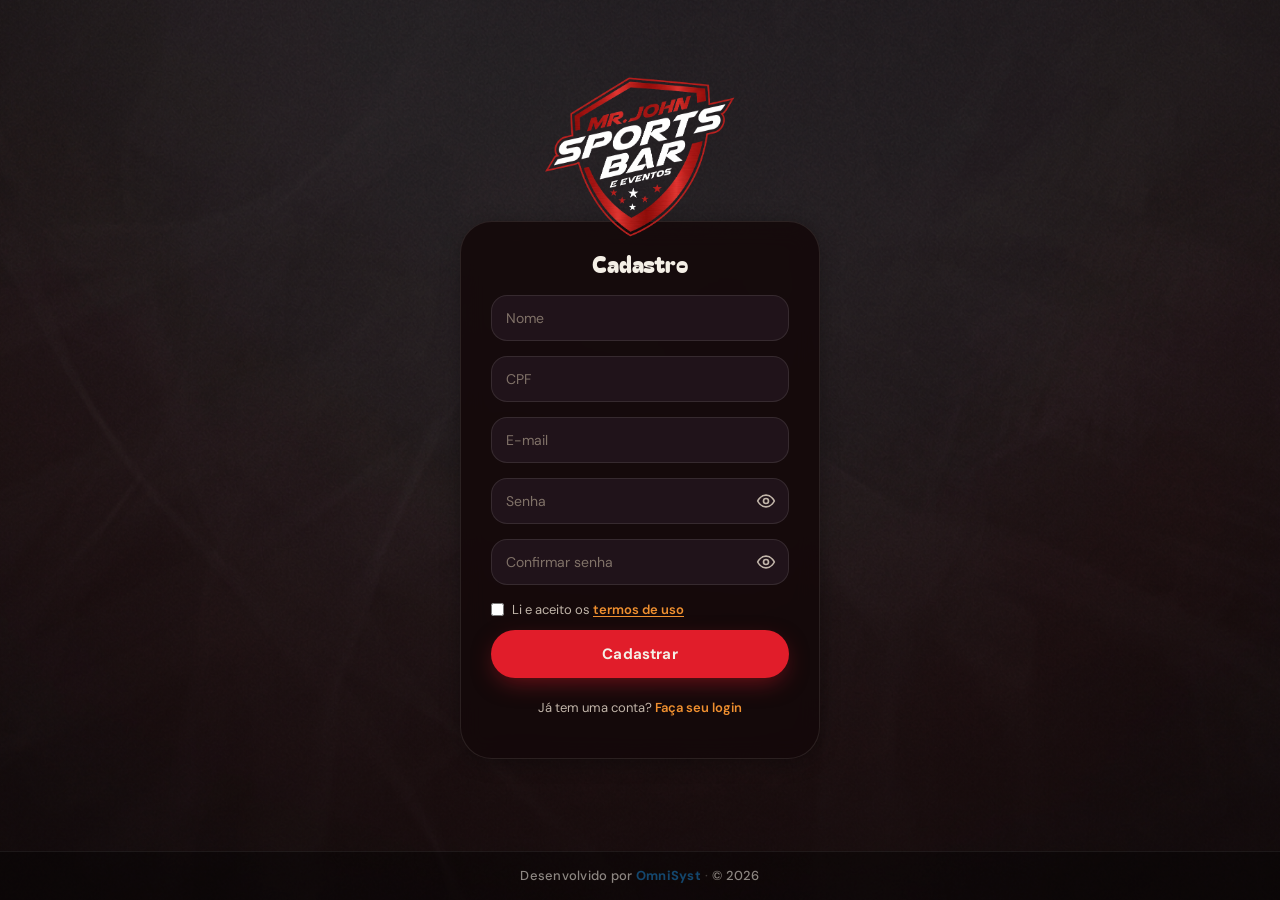
<file: frontend/cadastro/cadastro.html>
<!DOCTYPE html>
<html lang="pt-BR">
<head>
  <meta charset="UTF-8">
  <title>Cadastro - Mr. John Sports Bar</title>
  <meta name="viewport" content="width=device-width, initial-scale=1.0">
  <link rel="icon" href="data:image/svg+xml;utf8,<svg xmlns='http://www.w3.org/2000/svg' viewBox='0 0 64 64'><rect width='64' height='64' rx='14' fill='%23C5392B'/><text x='50%25' y='70%25' text-anchor='middle' dominant-baseline='middle' font-family='Georgia, serif' font-weight='900' font-style='italic' font-size='40' fill='%23F2E5D0'>J</text></svg>" />
  <link rel="preconnect" href="https://fonts.googleapis.com" />
  <link rel="preconnect" href="https://fonts.gstatic.com" crossorigin />
  <link href="https://fonts.googleapis.com/css2?family=DM+Sans:wght@400;500;600;700;800&family=Bagel+Fat+One&family=Caveat+Brush&display=swap" rel="stylesheet">
  <link rel="stylesheet" href="../shared.css">
  <link rel="stylesheet" href="cadastro.css">
</head>

<body>
<div class="container">
  <div class="logo">
    <img src="../assets/logo-mrjohn.webp" alt="Logo Mr. John Sports Bar">
  </div>

  <div class="card">
    <h2>Cadastro</h2>

    <form id="form">
      <div class="input-group" id="nomeGroup">
        <input type="text" id="nome" placeholder="Nome">
        <div class="error">Nome obrigatório</div>
      </div>

      <div class="input-group" id="cpfGroup">
        <input type="text" id="cpf" placeholder="CPF">
        <div class="error">CPF inválido</div>
      </div>

      <div class="input-group" id="emailGroup">
        <input type="email" id="email" placeholder="E-mail">
        <div class="error">E-mail inválido</div>
      </div>

      <div class="input-group" id="senhaGroup">
        <div class="senha-wrap">
          <input type="password" id="senha" placeholder="Senha">
          <button type="button" class="toggle-senha" data-target="senha"
                  aria-label="Mostrar senha" aria-pressed="false">
            <svg class="eye-show" xmlns="http://www.w3.org/2000/svg" width="20" height="20" viewBox="0 0 24 24" fill="none" stroke="currentColor" stroke-width="2" stroke-linecap="round" stroke-linejoin="round"><path d="M2 12s3.5-7 10-7 10 7 10 7-3.5 7-10 7-10-7-10-7Z"/><circle cx="12" cy="12" r="3"/></svg>
            <svg class="eye-hide" xmlns="http://www.w3.org/2000/svg" width="20" height="20" viewBox="0 0 24 24" fill="none" stroke="currentColor" stroke-width="2" stroke-linecap="round" stroke-linejoin="round" style="display:none"><path d="M9.9 4.24A9.12 9.12 0 0 1 12 4c6.5 0 10 7 10 7a13.16 13.16 0 0 1-1.67 2.68"/><path d="M6.61 6.61A13.5 13.5 0 0 0 2 12s3.5 7 10 7a9.74 9.74 0 0 0 5.39-1.61"/><line x1="2" y1="2" x2="22" y2="22"/></svg>
          </button>
        </div>
        <div class="error">Mínimo 6 caracteres</div>
      </div>

      <div class="input-group" id="confirmarSenhaGroup">
        <div class="senha-wrap">
          <input type="password" id="confirmarSenha" placeholder="Confirmar senha">
          <button type="button" class="toggle-senha" data-target="confirmarSenha"
                  aria-label="Mostrar senha" aria-pressed="false">
            <svg class="eye-show" xmlns="http://www.w3.org/2000/svg" width="20" height="20" viewBox="0 0 24 24" fill="none" stroke="currentColor" stroke-width="2" stroke-linecap="round" stroke-linejoin="round"><path d="M2 12s3.5-7 10-7 10 7 10 7-3.5 7-10 7-10-7-10-7Z"/><circle cx="12" cy="12" r="3"/></svg>
            <svg class="eye-hide" xmlns="http://www.w3.org/2000/svg" width="20" height="20" viewBox="0 0 24 24" fill="none" stroke="currentColor" stroke-width="2" stroke-linecap="round" stroke-linejoin="round" style="display:none"><path d="M9.9 4.24A9.12 9.12 0 0 1 12 4c6.5 0 10 7 10 7a13.16 13.16 0 0 1-1.67 2.68"/><path d="M6.61 6.61A13.5 13.5 0 0 0 2 12s3.5 7 10 7a9.74 9.74 0 0 0 5.39-1.61"/><line x1="2" y1="2" x2="22" y2="22"/></svg>
          </button>
        </div>
        <div class="error">As senhas não coincidem</div>
      </div>

      <div class="terms">
        <input type="checkbox" id="termos">
        <label for="termos">Li e aceito os <button type="button" class="link-termos" id="abrirTermos">termos de uso</button></label>
      </div>

      <button type="submit">Cadastrar</button>
    </form>

    <div class="terms" style="justify-content: center; margin-top: 20px;">
      <span>Já tem uma conta? <a href="../login/login.html">Faça seu login</a></span>
    </div>
  </div>
</div>

<!-- Modal de Termos de Uso -->
<div class="termos-overlay" id="termosModal" role="dialog" aria-modal="true" aria-labelledby="termosTitulo" hidden>
  <div class="termos-modal">
    <div class="termos-head">
      <h2 id="termosTitulo">Termos de Uso</h2>
      <button type="button" class="termos-fechar" id="fecharTermos" aria-label="Fechar">&times;</button>
    </div>

    <div class="termos-corpo">
      <p class="termos-data">Mr. John Sports Bar &amp; Eventos · Atualizado em junho de 2026</p>

      <h3>1. Aceitação</h3>
      <p>Ao criar uma conta no Mr. John Sports Bar, você declara ter lido e concordado com estes Termos de Uso. Caso não concorde, não conclua o cadastro nem utilize a plataforma.</p>

      <h3>2. Cadastro e conta</h3>
      <p>Você é responsável pela veracidade dos dados informados (nome, CPF, e-mail e senha) e por manter a confidencialidade da sua senha. Atividades realizadas com seu login são de sua responsabilidade. É necessário ter 18 anos ou mais para concluir compras que incluam bebidas alcoólicas.</p>

      <h3>3. Pedidos e pagamentos</h3>
      <p>Os pedidos feitos pela plataforma estão sujeitos à disponibilidade dos itens e à confirmação do estabelecimento. Preços, taxas de entrega e prazos podem variar e são exibidos antes da finalização do pedido. O Mr. John reserva-se o direito de recusar ou cancelar pedidos em caso de erro de preço, indisponibilidade ou suspeita de fraude.</p>

      <h3>4. Entregas</h3>
      <p>Os prazos de entrega são estimativas e podem ser afetados por trânsito, clima ou volume de pedidos. Confira sempre o endereço informado antes de confirmar.</p>

      <h3>5. Bebidas alcoólicas</h3>
      <p>A venda de bebidas alcoólicas é destinada exclusivamente a maiores de 18 anos. Poderá ser solicitado documento com foto no momento da entrega ou retirada. Beba com moderação.</p>

      <h3>6. Privacidade e dados</h3>
      <p>Seus dados pessoais são utilizados apenas para processar pedidos, autenticar seu acesso e melhorar sua experiência, em conformidade com a Lei Geral de Proteção de Dados (LGPD). Não compartilhamos suas informações com terceiros para fins de marketing sem o seu consentimento.</p>

      <h3>7. Conduta do usuário</h3>
      <p>É proibido utilizar a plataforma para fins ilícitos, inserir informações falsas ou tentar comprometer a segurança do sistema. O descumprimento pode resultar no bloqueio da conta.</p>

      <h3>8. Alterações</h3>
      <p>Estes termos podem ser atualizados periodicamente. A versão vigente estará sempre disponível nesta tela. O uso contínuo da plataforma após mudanças representa concordância com a nova versão.</p>

      <h3>9. Contato</h3>
      <p>Dúvidas sobre estes termos podem ser enviadas ao estabelecimento pelos canais oficiais de atendimento do Mr. John Sports Bar &amp; Eventos — Cajuru, Curitiba.</p>
    </div>

    <div class="terms terms-centered">
      <button type="button" class="btn-aceitar-termos" id="aceitarTermos">Li e aceito os termos</button>
    </div>
  </div>
</div>

<script src="../config.js"></script>
<script src="../shared.js"></script>
<script src="../password-toggle.js"></script>
<script src="cadastro.js"></script>
<script src="../footer.js"></script>
</body>
</html>
</file>
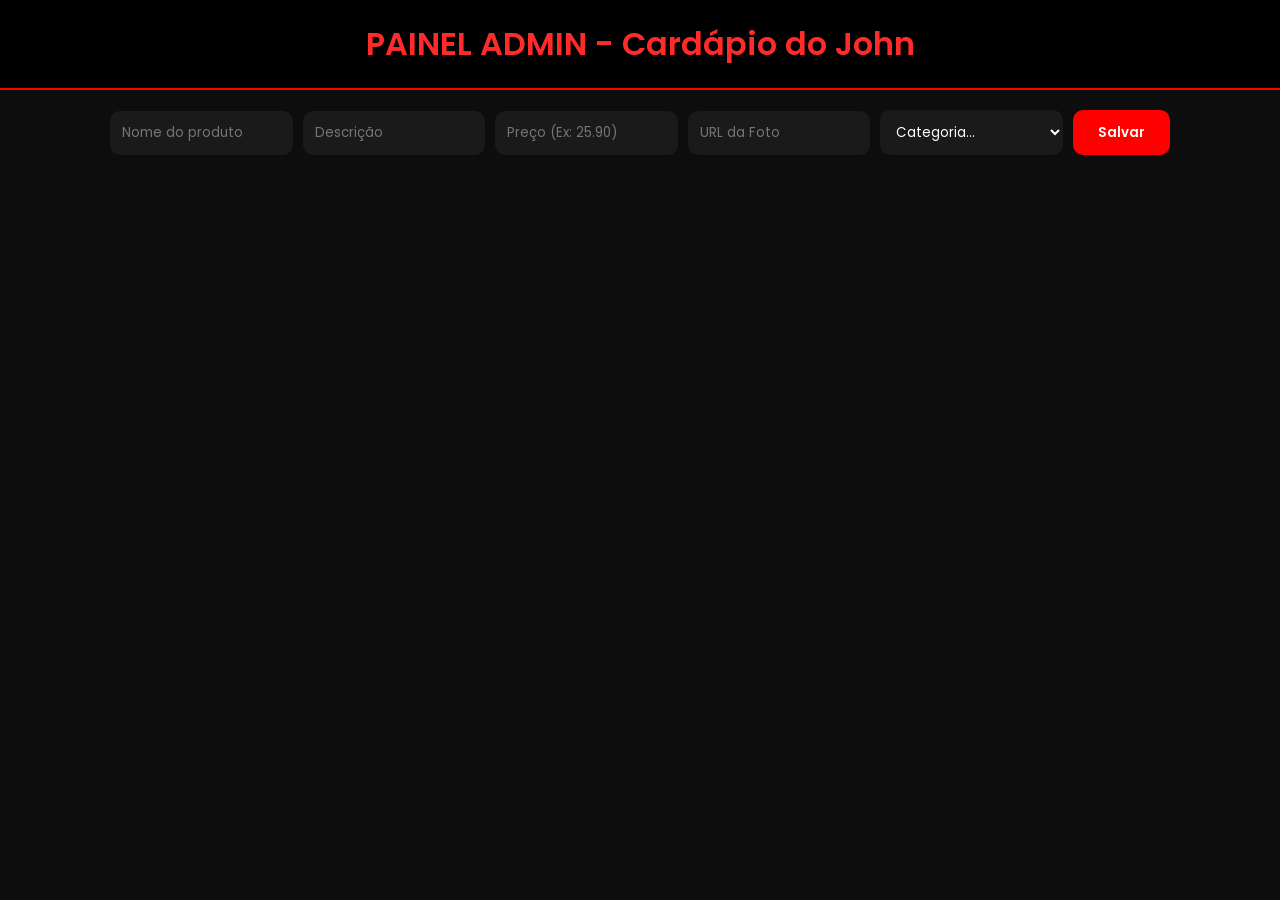
<file: frontend/cardapio john/menu.html>
<!DOCTYPE html>
<html lang="pt-BR">
<head>
    <meta charset="UTF-8">
    <meta name="viewport" content="width=device-width, initial-scale=1.0">
    <title>Admin - Cardápio do John</title>
    <link href="https://fonts.googleapis.com/css2?family=Poppins:wght@300;400;600&display=swap" rel="stylesheet">
    <link rel="stylesheet" href="style_menu.css">
</head>
<body>

    <header>
        <h1>PAINEL ADMIN - Cardápio do John</h1>
    </header>

    <div class="container">
        <div class="controls">
            <input id="nomeInput" placeholder="Nome do produto">
            <input id="descInput" placeholder="Descrição">
            <input id="precoInput" placeholder="Preço (Ex: 25.90)">
            <input id="fotoInput" placeholder="URL da Foto">
            
            <select id="catInput">
                <option value="">Categoria...</option>
                <option value="2">1 - Porções</option> 
                <option value="3">2 - Burguers</option> 
                <option value="4">3 - Bebidas</option> 
            </select>
            
            <button id="btnSalvar" onclick="cadastrarNoJava()">Salvar</button>
        </div>

        <div class="menu" id="menuLista"></div>
    </div>

    <script src="script_menu.js"></script>
</body>
</html>
</file>
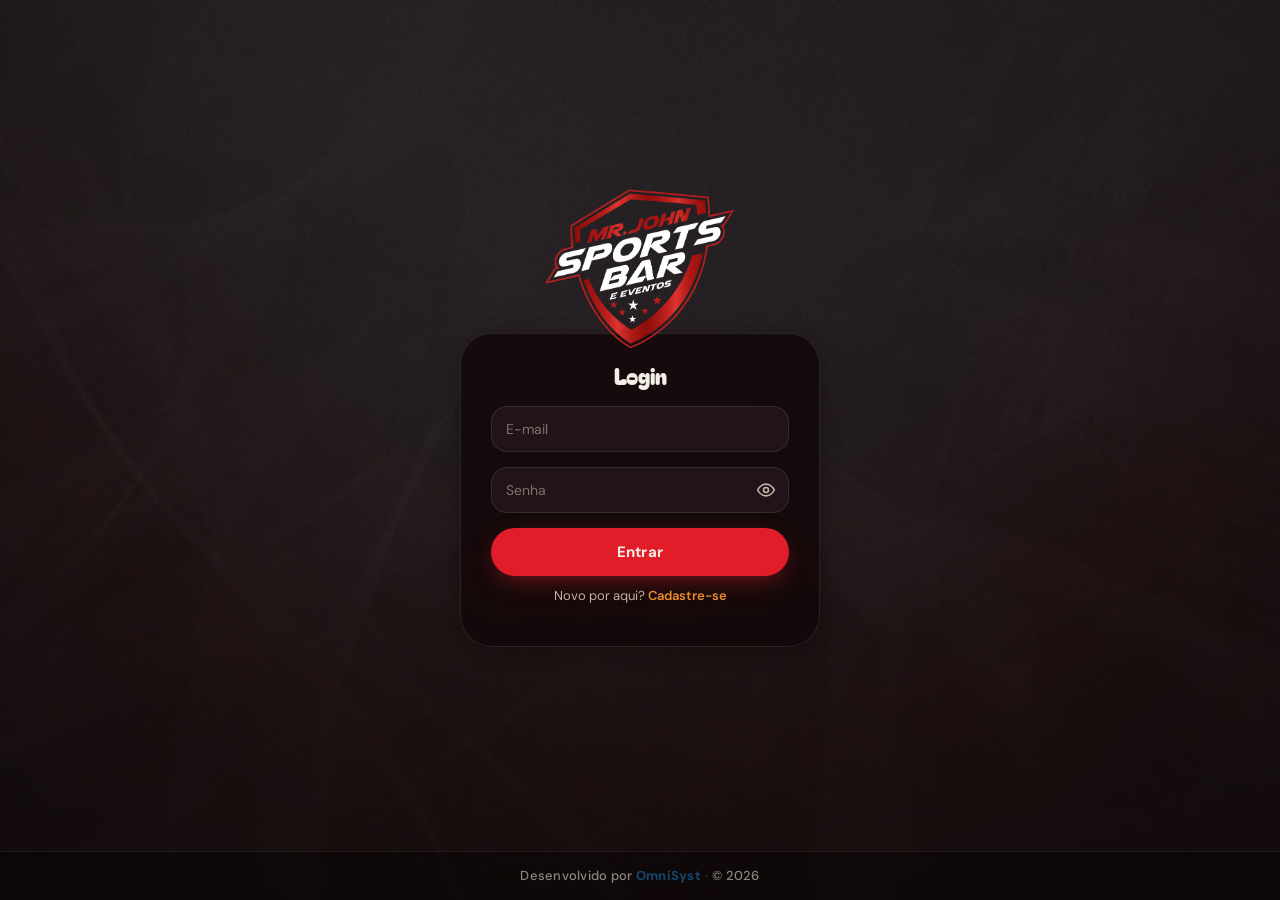
<file: frontend/cardapio/cardapio.html>
<!DOCTYPE html>
<html lang="pt-BR">
<head>
  <meta charset="UTF-8" />
  <meta name="viewport" content="width=device-width, initial-scale=1.0" />
  <title>Cardápio · Mr. John Sports Bar</title>
  <link rel="icon" href="data:image/svg+xml;utf8,<svg xmlns='http://www.w3.org/2000/svg' viewBox='0 0 64 64'><rect width='64' height='64' rx='14' fill='%23C5392B'/><text x='50%25' y='70%25' text-anchor='middle' dominant-baseline='middle' font-family='Georgia, serif' font-weight='900' font-style='italic' font-size='40' fill='%23F2E5D0'>J</text></svg>" />
  <link rel="preconnect" href="https://fonts.googleapis.com" />
  <link rel="preconnect" href="https://fonts.gstatic.com" crossorigin />
  <link href="https://fonts.googleapis.com/css2?family=DM+Sans:wght@400;500;600;700;800&family=Bagel+Fat+One&family=Caveat+Brush&display=swap" rel="stylesheet">
  <link rel="stylesheet" href="../shared.css">
  <link rel="stylesheet" href="cardapio.css">
</head>
<body>

  <header>
    <div class="header-inner">
      <img src="../assets/logo-mrjohn.webp" alt="Logo Mr. John Sports Bar" class="header-logo">
      <h1>Cardápio</h1>
      <nav class="header-nav">
        <span id="nomeUsuario" class="usuario-nome"></span>
        <a href="../checkout/acompanhamento.html" class="nav-link">Meus Pedidos</a>
        <button onclick="logout()" class="btn-logout">Sair</button>
      </nav>
    </div>
  </header>

  <section class="cardapio-hero">
    <span class="eyebrow">Sports Bar &amp; Eventos · Cajuru, Curitiba</span>
    <h2>O cardápio <span class="accent">mais pesado</span> da cidade</h2>
    <p>Blend artesanal, pão fresco do dia, chopp gelado direto da chopeira. Escolhe, manda e a gente prepara.</p>
  </section>

  <!-- Nav sticky de categorias -->
  <nav class="cat-nav" id="catNav">
    <div class="cat-nav-inner">
      <a href="#burgers" class="cat-pill active" data-target="burgers">🍔 <span>Burguers</span></a>
      <a href="#combos" class="cat-pill" data-target="combos">🍟 <span>Combos</span></a>
      <a href="#porcoes" class="cat-pill" data-target="porcoes">🍤 <span>Porções</span></a>
      <a href="#bebidas" class="cat-pill" data-target="bebidas">🍺 <span>Bebidas</span></a>
    </div>
  </nav>

  <main class="container">

    <!-- BURGUERS (id 1) -->
    <section class="cat-section" id="burgers" data-cat="1">
      <header class="cat-section-header">
        <span class="eyebrow">Os campeões da casa</span>
        <h3>Burguers <span class="cat-count" id="count-1">0</span></h3>
        <p>Blend artesanal, pão fresquinho do dia, molhos autorais.</p>
      </header>
      <div class="menu" id="menu-1"></div>
    </section>

    <!-- COMBOS (id 2) -->
    <section class="cat-section" id="combos" data-cat="2">
      <header class="cat-section-header">
        <span class="eyebrow">Mais por menos</span>
        <h3>Combos <span class="cat-count" id="count-2">0</span></h3>
        <p>O combo completo pra matar a fome — lanche, acompanhamento e bebida.</p>
      </header>
      <div class="menu" id="menu-2"></div>
    </section>

    <!-- PORÇÕES (id 3) -->
    <section class="cat-section" id="porcoes" data-cat="3">
      <header class="cat-section-header">
        <span class="eyebrow">Pra dividir na mesa</span>
        <h3>Porções <span class="cat-count" id="count-3">0</span></h3>
        <p>Crocante, dourado e bem servido — perfeito pra acompanhar a partida.</p>
      </header>
      <div class="menu" id="menu-3"></div>
    </section>

    <!-- BEBIDAS (id 4) -->
    <section class="cat-section" id="bebidas" data-cat="4">
      <header class="cat-section-header">
        <span class="eyebrow">Pra brindar o jogo</span>
        <h3>Bebidas <span class="cat-count" id="count-4">0</span></h3>
        <p>Chopp gelado direto da chopeira, drinks autorais e clássicos.</p>
      </header>
      <div class="menu" id="menu-4"></div>
    </section>

  </main>

  <div class="sidebar-overlay" id="sidebarOverlay" onclick="toggleCarrinho()"></div>

  <aside id="carrinhoLateral" class="sidebar-carrinho">
    <div class="sidebar-header">
      <h2>Seu Pedido</h2>
      <button onclick="toggleCarrinho()" class="btn-fechar" aria-label="Fechar carrinho">✕</button>
    </div>

    <div id="itensCarrinhoLateral" class="sidebar-itens"></div>

    <div class="sidebar-footer">
      <div class="sidebar-totais">
        <div class="linha-total">
          <span>Subtotal</span>
          <span id="subtotalCarrinho">R$ 0,00</span>
        </div>
        <div class="linha-total destaque">
          <span>Total</span>
          <span id="totalCarrinho">R$ 0,00</span>
        </div>
      </div>
      <button class="btn-finalizar" onclick="irParaCheckout()">Finalizar Pedido</button>
      <button class="btn-esvaziar" onclick="esvaziarCarrinho()">Esvaziar carrinho</button>
    </div>
  </aside>

  <button class="cart-status" id="cartStatus" onclick="toggleCarrinho()" aria-label="Abrir carrinho">
    <span class="cart-icon">🛒</span>
    <span class="cart-label">Ver pedido</span>
    <span class="cart-badge" id="qtd-itens">0</span>
  </button>

  <script src="../config.js"></script>
  <script src="../auth.js"></script>
  <script src="../shared.js"></script>
  <script src="cardapio.js"></script>
  <script src="../footer.js"></script>
</body>
</html>
</file>
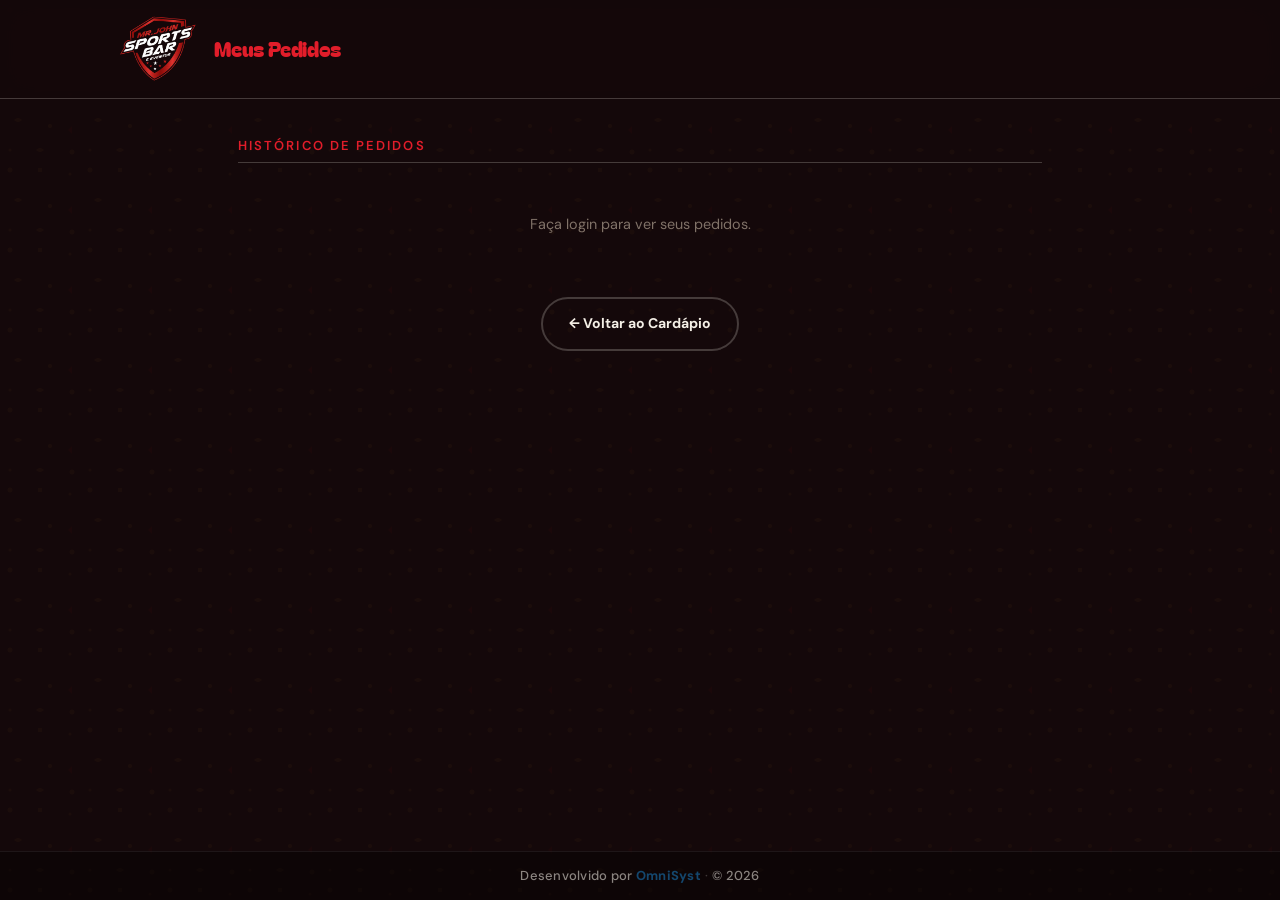
<file: frontend/checkout/acompanhamento.html>
<!DOCTYPE html>
<html lang="pt-BR">
<head>
  <meta charset="UTF-8">
  <title>Meus Pedidos - Mr. John Sports Bar</title>
  <meta name="viewport" content="width=device-width, initial-scale=1.0">
  <link rel="icon" href="data:image/svg+xml;utf8,<svg xmlns='http://www.w3.org/2000/svg' viewBox='0 0 64 64'><rect width='64' height='64' rx='14' fill='%23C5392B'/><text x='50%25' y='70%25' text-anchor='middle' dominant-baseline='middle' font-family='Georgia, serif' font-weight='900' font-style='italic' font-size='40' fill='%23F2E5D0'>J</text></svg>" />
  <link rel="preconnect" href="https://fonts.googleapis.com" />
  <link rel="preconnect" href="https://fonts.gstatic.com" crossorigin />
  <link href="https://fonts.googleapis.com/css2?family=DM+Sans:wght@400;500;600;700;800&family=Bagel+Fat+One&family=Caveat+Brush&display=swap" rel="stylesheet">
  <link rel="stylesheet" href="../shared.css">
  <link rel="stylesheet" href="acompanhamento.css">
</head>
<body>

  <header>
    <div class="header-inner">
      <img
        src="../assets/logo-mrjohn.webp"
        alt="Logo Mr. John Sports Bar"
        class="header-logo"
      >
      <h1>Meus Pedidos</h1>
    </div>
  </header>

  <main class="container">

    <section id="tela-lista">
      <h2 class="section-title">Histórico de Pedidos</h2>
      <div id="lista-pedidos">
        <p class="empty-msg" id="msg-lista">Carregando pedidos...</p>
      </div>
      <div class="actions">
        <a href="../cardapio/cardapio.html" class="btn-voltar">← Voltar ao Cardápio</a>
      </div>
    </section>

    <section id="tela-detalhe" class="hidden">

      <button class="btn-back" id="btn-back">← Voltar aos pedidos</button>

      <h2 class="section-title" id="detalhe-titulo">Pedido #</h2>

      <div class="timeline">
        <div class="timeline-step" id="step-recebido">
          <div class="step-icon">✔</div>
          <div class="step-connector"></div>
          <div class="step-label">Recebido</div>
        </div>
        <div class="timeline-step" id="step-preparando">
          <div class="step-icon">🍔</div>
          <div class="step-connector"></div>
          <div class="step-label">Preparando</div>
        </div>
        <div class="timeline-step" id="step-enviado">
          <div class="step-icon">🛵</div>
          <div class="step-connector"></div>
          <div class="step-label">Enviado</div>
        </div>
        <div class="timeline-step" id="step-entregue">
          <div class="step-icon">🏠</div>
          <div class="step-connector last"></div>
          <div class="step-label">Entregue</div>
        </div>
      </div>

      <div class="order-card" style="margin-top: 32px;">
        <h2 class="section-title" style="padding: 20px 20px 0; margin-bottom: 0;">Itens do Pedido</h2>
        <div id="detalhe-itens" class="items-list">
          <p class="empty-msg">Carregando itens...</p>
        </div>
        <div class="order-total">
          <span>Total</span>
          <span id="detalhe-total" class="total-value">R$ 0,00</span>
        </div>
      </div>

    </section>

  </main>

  <script src="../config.js"></script>
  <script src="../shared.js"></script>
  <script>
    const STATUS_ORDER = ['RECEBIDO', 'PREPARANDO', 'ENVIADO', 'ENTREGUE'];
    const STATUS_MAP = {
      RECEBIDO:   'step-recebido',
      PREPARANDO: 'step-preparando',
      ENVIADO:    'step-enviado',
      ENTREGUE:   'step-entregue',
    };
    const STATUS_LABEL = {
      RECEBIDO:   { texto: 'Recebido',   cor: '#e59014' },
      PREPARANDO: { texto: 'Preparando', cor: '#e5c014' },
      ENVIADO:    { texto: 'Enviado',    cor: '#1490e5' },
      ENTREGUE:   { texto: 'Entregue',   cor: '#28a745' },
    };

    function formatarMoeda(valor) {
      return 'R$ ' + Number(valor).toFixed(2).replace('.', ',');
    }

    function formatarData(isoString) {
      if (!isoString) return '--';
      const d = new Date(isoString);
      return d.toLocaleDateString('pt-BR') + ' às ' + d.toLocaleTimeString('pt-BR', { hour: '2-digit', minute: '2-digit' });
    }

    function renderizarListaPedidos(pedidos) {
      const container = document.getElementById('lista-pedidos');

      if (!pedidos || pedidos.length === 0) {
        container.innerHTML = '<p class="empty-msg">Você ainda não fez nenhum pedido.</p>';
        return;
      }

      const ordenados = [...pedidos].reverse();

      container.innerHTML = ordenados.map(pedido => {
        const status = (pedido.status || 'RECEBIDO').toUpperCase();
        const info = STATUS_LABEL[status] || { texto: status, cor: '#aaa' };
        const qtdItens = (pedido.itens || pedido.pedidoItens || []).length;

        return `
          <div class="pedido-card" onclick="abrirDetalhe(${pedido.id})">
            <div class="pedido-card-left">
              <span class="pedido-id">#${pedido.id}</span>
              <span class="pedido-data">${formatarData(pedido.dataPedido)}</span>
              <span class="pedido-qtd">${qtdItens} ${qtdItens === 1 ? 'item' : 'itens'}</span>
            </div>
            <div class="pedido-card-right">
              <span class="pedido-valor">${formatarMoeda(pedido.valorTotal || 0)}</span>
              <span class="pedido-status" style="color: ${info.cor}; border-color: ${info.cor};">${info.texto}</span>
              <span class="pedido-arrow">›</span>
            </div>
          </div>`;
      }).join('');
    }

    function atualizarTimeline(statusAtual) {
      const indexAtual = STATUS_ORDER.indexOf((statusAtual || '').toUpperCase());
      STATUS_ORDER.forEach((status, index) => {
        const el = document.getElementById(STATUS_MAP[status]);
        if (!el) return;
        el.classList.remove('completed', 'active', 'pending');
        if (index < indexAtual)      el.classList.add('completed');
        else if (index === indexAtual) el.classList.add('active');
        else                           el.classList.add('pending');
      });
    }

    function renderizarItens(itens) {
      const lista = document.getElementById('detalhe-itens');
      if (!itens || itens.length === 0) {
        lista.innerHTML = '<p class="empty-msg">Nenhum item encontrado.</p>';
        return;
      }
      lista.innerHTML = itens.map(item => {
        const nome  = item.nomeProduto || (item.produto && item.produto.nome) || item.nome || 'Produto';
        const preco = item.precoUnitario || item.preco || 0;
        return `
          <div class="item-row">
            <div class="item-info">
              <span class="item-qty">${item.quantidade}x</span>
              <span class="item-nome">${nome}</span>
            </div>
            <span class="item-preco">${formatarMoeda(preco * item.quantidade)}</span>
          </div>`;
      }).join('');
    }

    let todosPedidos = [];

    function abrirDetalhe(pedidoId) {
      const pedido = todosPedidos.find(p => p.id === pedidoId);
      if (!pedido) return;

      document.getElementById('detalhe-titulo').textContent = `Pedido #${pedido.id} — ${formatarData(pedido.dataPedido)}`;
      atualizarTimeline(pedido.status || 'RECEBIDO');
      renderizarItens(pedido.itens || pedido.pedidoItens || []);
      document.getElementById('detalhe-total').textContent = formatarMoeda(pedido.valorTotal || 0);

      document.getElementById('tela-lista').classList.add('hidden');
      document.getElementById('tela-detalhe').classList.remove('hidden');
      window.scrollTo({ top: 0, behavior: 'smooth' });
    }

    function voltarLista() {
      document.getElementById('tela-detalhe').classList.add('hidden');
      document.getElementById('tela-lista').classList.remove('hidden');
      window.scrollTo({ top: 0, behavior: 'smooth' });
    }

    document.getElementById('btn-back').addEventListener('click', voltarLista);

    async function carregarPedidos() {
      try {
        const usuarioLogado = JSON.parse(localStorage.getItem('usuarioLogado'));
        if (!usuarioLogado) {
          document.getElementById('msg-lista').textContent = 'Faça login para ver seus pedidos.';
          return;
        }

        const response = await fetch(CONFIG.url('pedidos') + '/usuario/' + usuarioLogado.id, {
          headers: CONFIG.getAuthHeaders()
        });
        if (!response.ok) throw new Error('Erro ' + response.status);

        const pedidos = await response.json();
        todosPedidos = Array.isArray(pedidos) ? pedidos : [pedidos];
        renderizarListaPedidos(todosPedidos);

        const pedidoRecente = localStorage.getItem('pedidoAtual');
        if (pedidoRecente) {
          const p = JSON.parse(pedidoRecente);
          if (p && p.id) {
            if (!todosPedidos.find(x => x.id === p.id)) todosPedidos.push(p);
            localStorage.removeItem('pedidoAtual');
            abrirDetalhe(p.id);
          }
        }

      } catch (err) {
        console.error('Erro ao carregar pedidos:', err);
        document.getElementById('msg-lista').textContent = 'Não foi possível carregar os pedidos.';
      }
    }

    window.onload = carregarPedidos;
  </script>

  <script src="../footer.js"></script>
</body>
</html>
</file>
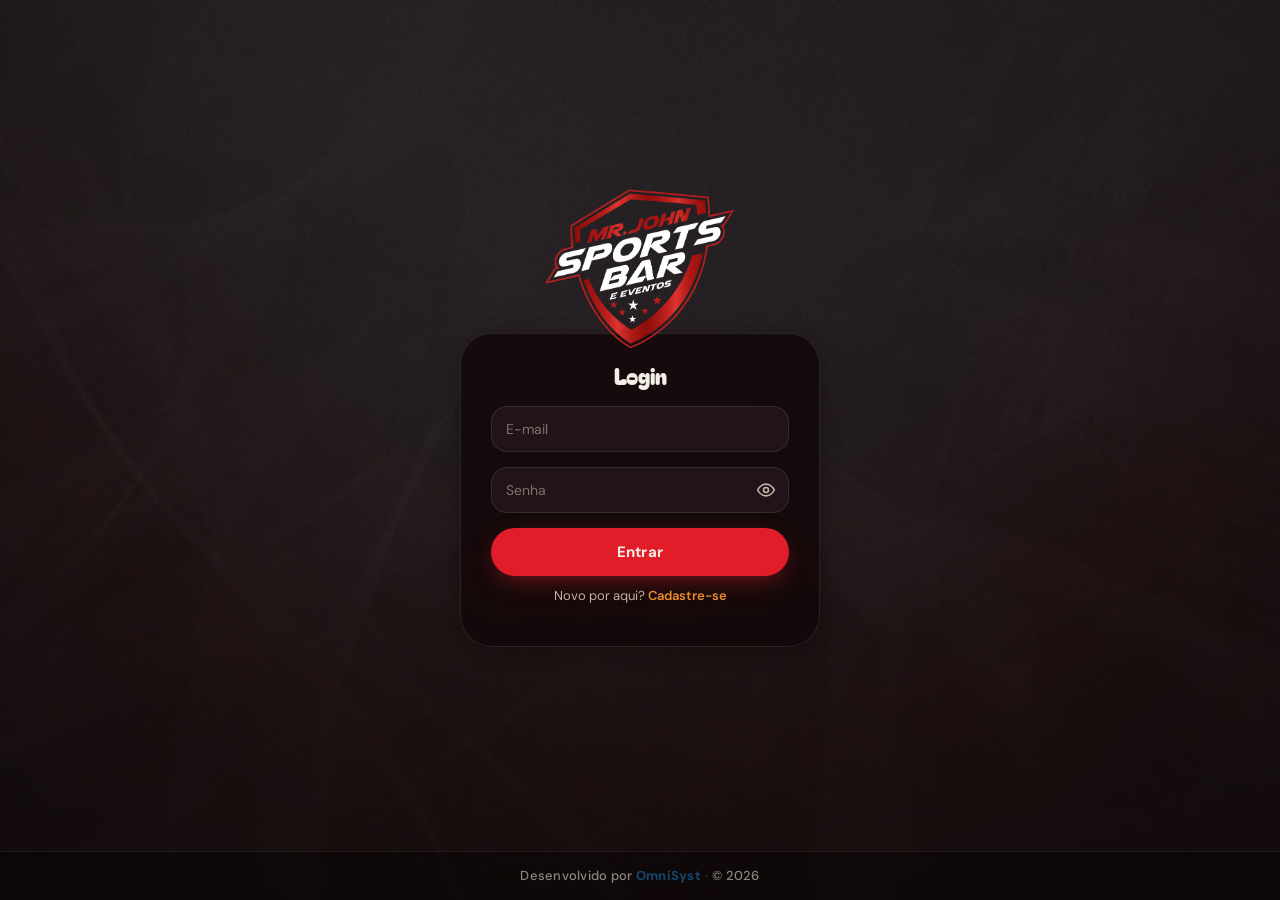
<file: frontend/checkout/checkout.html>
<!DOCTYPE html>
<html lang="pt-BR">
<head>
  <meta charset="UTF-8">
  <meta name="viewport" content="width=device-width, initial-scale=1.0">
  <title>Checkout - Mr. John Sports Bar</title>
  <link rel="icon" href="data:image/svg+xml;utf8,<svg xmlns='http://www.w3.org/2000/svg' viewBox='0 0 64 64'><rect width='64' height='64' rx='14' fill='%23C5392B'/><text x='50%25' y='70%25' text-anchor='middle' dominant-baseline='middle' font-family='Georgia, serif' font-weight='900' font-style='italic' font-size='40' fill='%23F2E5D0'>J</text></svg>" />
  <link rel="preconnect" href="https://fonts.googleapis.com" />
  <link rel="preconnect" href="https://fonts.gstatic.com" crossorigin />
  <link href="https://fonts.googleapis.com/css2?family=DM+Sans:wght@400;500;600;700;800&family=Bagel+Fat+One&family=Caveat+Brush&display=swap" rel="stylesheet">
  <link rel="stylesheet" href="../shared.css">
  <link rel="stylesheet" href="checkout.css">
</head>
<body>

  <header>
    <div class="header-inner">
      <img src="../assets/logo-mrjohn.webp" alt="Logo Mr. John Sports Bar" class="header-logo">
      <h1>Checkout</h1>
    </div>
  </header>

  <div class="container">
    <h2>Resumo do Pedido</h2>

    <div id="lista-itens"></div>

    <h3>Endereço de Entrega</h3>

    <div class="campo">
      <label for="cep">CEP</label>
      <input type="text" id="cep" placeholder="00000-000" maxlength="9" inputmode="numeric">
      <span class="cep-status" id="cepStatus"></span>
    </div>

    <div class="campo">
      <label for="rua">Rua</label>
      <input type="text" id="rua" placeholder="Preenchido pelo CEP">
    </div>

    <div class="campo">
      <label for="bairro">Bairro</label>
      <input type="text" id="bairro" placeholder="Preenchido pelo CEP">
    </div>

    <div class="campo-linha">
      <div class="campo">
        <label for="numero">Número</label>
        <input type="text" id="numero" placeholder="Ex: 123">
      </div>
      <div class="campo">
        <label for="complemento">Complemento</label>
        <input type="text" id="complemento" placeholder="Apto, bloco (opcional)">
      </div>
    </div>

    <h3>Observações</h3>
    <textarea id="observacoes" rows="3" placeholder="Ex: sem cebola, entregar na portaria..."></textarea>

    <!-- Aviso de fora de alcance -->
    <div class="aviso-entrega" id="avisoEntrega" style="display:none;"></div>

    <!-- Resumo de valores -->
    <div class="resumo-valores">
      <div class="linha">
        <span>Subtotal</span>
        <span id="subtotal">R$ 0,00</span>
      </div>
      <div class="linha">
        <span>Frete</span>
        <span id="frete">—</span>
      </div>
      <div class="linha total">
        <span>Total</span>
        <span id="total">R$ 0,00</span>
      </div>
    </div>

    <button id="btnConfirmar" onclick="finalizarPedido()" disabled>Confirmar Pedido</button>
  </div>

  <script src="../config.js"></script>
  <script src="../auth.js"></script>
  <script src="../shared.js"></script>
  <script src="checkout.js"></script>
  <script src="../footer.js"></script>
</body>
</html>
</file>
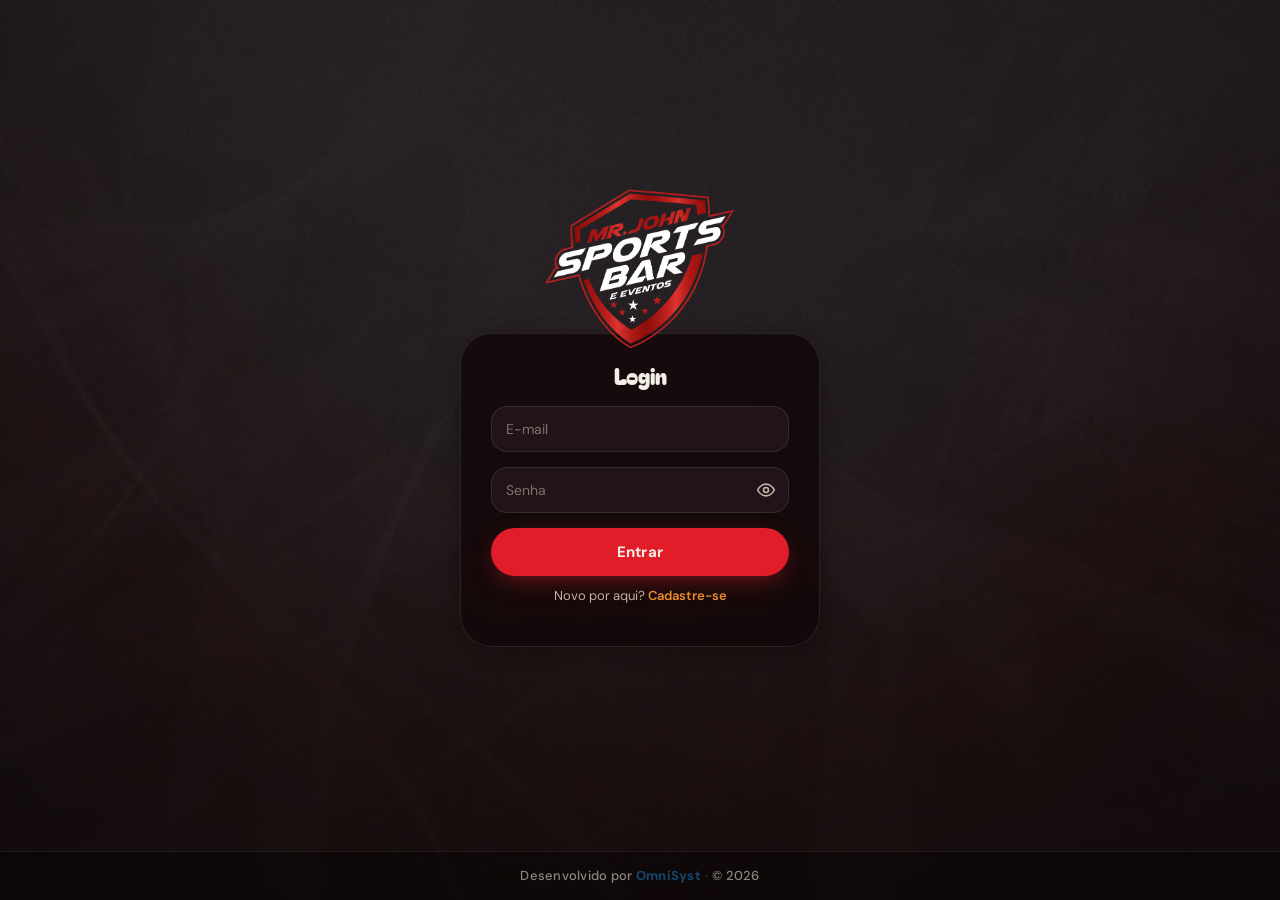
<file: frontend/gestao_admin/menu.html>
<!DOCTYPE html>
<html lang="pt-BR">
<head>
  <meta charset="UTF-8">
  <meta name="viewport" content="width=device-width, initial-scale=1.0">
  <title>Admin Cardápio - Mr. John Sports Bar</title>
  <link rel="icon" href="data:image/svg+xml;utf8,<svg xmlns='http://www.w3.org/2000/svg' viewBox='0 0 64 64'><rect width='64' height='64' rx='14' fill='%23C5392B'/><text x='50%25' y='70%25' text-anchor='middle' dominant-baseline='middle' font-family='Georgia, serif' font-weight='900' font-style='italic' font-size='40' fill='%23F2E5D0'>J</text></svg>" />
  <link rel="preconnect" href="https://fonts.googleapis.com" />
  <link rel="preconnect" href="https://fonts.gstatic.com" crossorigin />
  <link href="https://fonts.googleapis.com/css2?family=DM+Sans:wght@400;500;600;700;800&family=Bagel+Fat+One&family=Caveat+Brush&display=swap" rel="stylesheet">
  <link rel="stylesheet" href="../shared.css">
  <link rel="stylesheet" href="style_menu.css">
</head>
<body>

  <header>
    <div class="header-inner">
      <img src="../assets/logo-mrjohn.webp" alt="Logo Mr. John Sports Bar" class="header-logo">
      <h1>Painel Admin</h1>
      <nav class="admin-nav">
        <span id="nomeUsuario" class="usuario-nome"></span>
        <a href="menu.html" class="nav-link active">Cardápio</a>
        <a href="painel_pedidos.html" class="nav-link">Pedidos</a>
        <button onclick="logout()" class="btn-logout">Sair</button>
      </nav>
    </div>
  </header>

  <div class="container">
    <div class="controls">
      <input id="nomeInput" placeholder="Nome do produto">
      <input id="descInput" placeholder="Descrição">
      <input id="precoInput" placeholder="Preço (Ex: 25.90)">

      <label class="upload-field" id="uploadField">
        <input type="file" id="fotoInput" accept="image/png, image/jpeg, image/webp, image/gif">
        <span class="upload-icon" aria-hidden="true">
          <svg xmlns="http://www.w3.org/2000/svg" width="18" height="18" viewBox="0 0 24 24" fill="none" stroke="currentColor" stroke-width="2" stroke-linecap="round" stroke-linejoin="round"><path d="M21 15v4a2 2 0 0 1-2 2H5a2 2 0 0 1-2-2v-4"/><polyline points="17 8 12 3 7 8"/><line x1="12" y1="3" x2="12" y2="15"/></svg>
        </span>
        <span class="upload-text" id="uploadText">Foto do produto</span>
      </label>

      <select id="catInput">
        <option value="">Categoria...</option>
        <option value="1">1 - Burguers</option>
        <option value="2">2 - Porções</option>
        <option value="3">3 - Bebidas</option>
      </select>

      <button id="btnSalvar" onclick="cadastrarNoJava()">Salvar</button>
    </div>

    <div class="foto-preview-wrap" id="fotoPreviewWrap" style="display:none;">
      <img id="fotoPreview" alt="Pré-visualização da foto">
      <button type="button" class="foto-preview-remover" id="removerFoto" title="Remover foto selecionada">&times;</button>
    </div>

    <div class="menu" id="menuLista"></div>
  </div>

  <script src="../config.js"></script>
  <script src="../auth.js"></script>
  <script src="../shared.js"></script>
  <script src="script_menu.js"></script>
  <script src="../footer.js"></script>
</body>
</html>
</file>
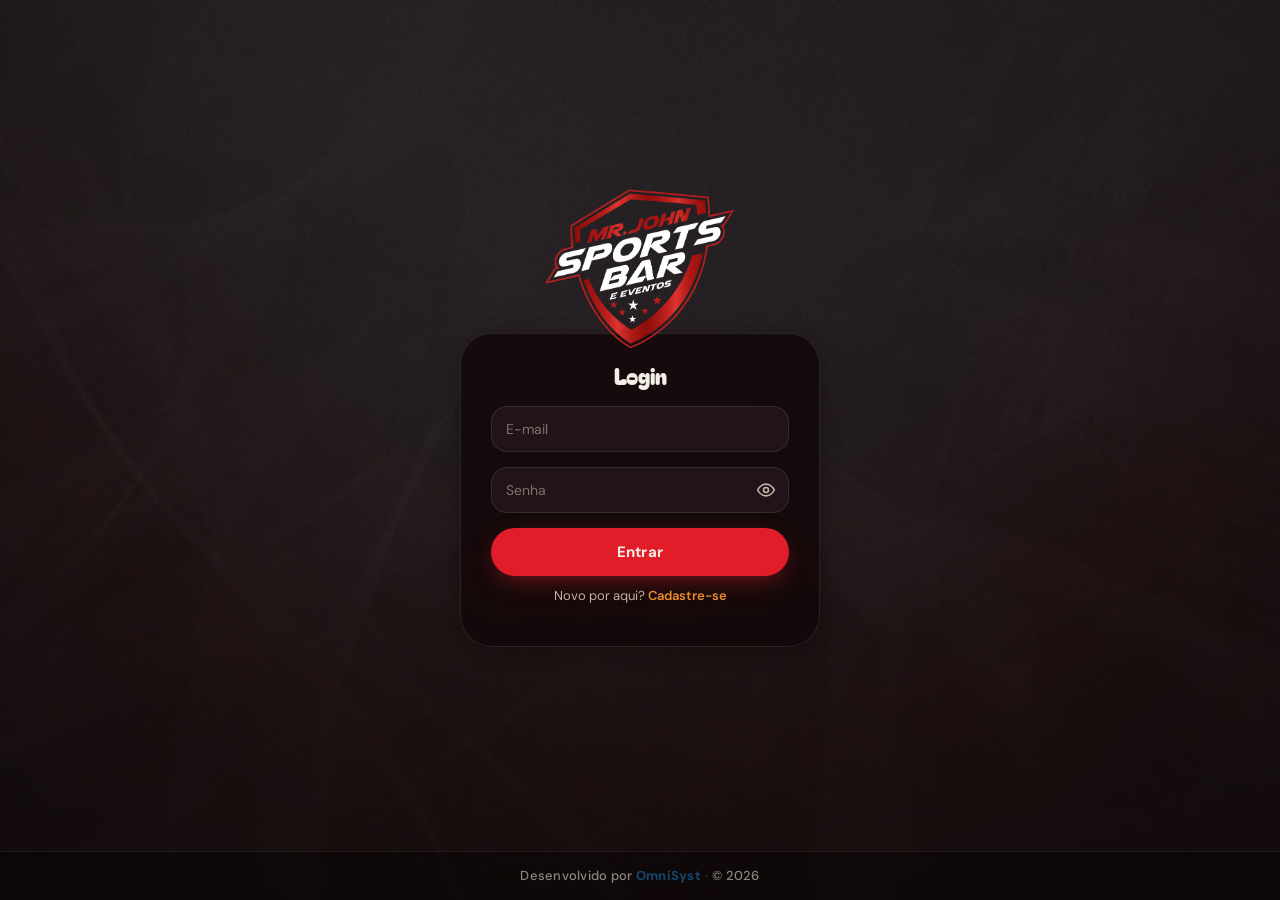
<file: frontend/gestao_admin/painel_pedidos.html>
<!DOCTYPE html>
<html lang="pt-BR">
<head>
  <meta charset="UTF-8">
  <meta name="viewport" content="width=device-width, initial-scale=1.0">
  <title>Painel de Pedidos - Mr. John Sports Bar</title>
  <link rel="icon" href="data:image/svg+xml;utf8,<svg xmlns='http://www.w3.org/2000/svg' viewBox='0 0 64 64'><rect width='64' height='64' rx='14' fill='%23C5392B'/><text x='50%25' y='70%25' text-anchor='middle' dominant-baseline='middle' font-family='Georgia, serif' font-weight='900' font-style='italic' font-size='40' fill='%23F2E5D0'>J</text></svg>" />
  <link rel="preconnect" href="https://fonts.googleapis.com" />
  <link rel="preconnect" href="https://fonts.gstatic.com" crossorigin />
  <link href="https://fonts.googleapis.com/css2?family=DM+Sans:wght@400;500;600;700;800&family=Bagel+Fat+One&family=Caveat+Brush&display=swap" rel="stylesheet">
  <link rel="stylesheet" href="../shared.css">
  <link rel="stylesheet" href="painel_pedidos.css">
</head>
<body>

  <header>
    <div class="header-inner">
      <img
        src="../assets/logo-mrjohn.webp"
        alt="Logo Mr. John Sports Bar"
        class="header-logo"
        onerror="this.style.display='none'"
      >
      <h1>Painel de Pedidos</h1>
      <nav class="admin-nav">
        <span id="nomeUsuario" class="usuario-nome"></span>
        <a href="menu.html" class="nav-link">Cardápio</a>
        <a href="painel_pedidos.html" class="nav-link active">Pedidos</a>
        <button onclick="logout()" class="btn-logout">Sair</button>
      </nav>
    </div>
  </header>

  <main class="container">

    <section class="kpis">
      <div class="kpi-card">
        <span class="kpi-label">Total hoje</span>
        <span class="kpi-value" id="kpi-total">0</span>
      </div>
      <div class="kpi-card">
        <span class="kpi-label">Em preparo</span>
        <span class="kpi-value" id="kpi-preparo">0</span>
      </div>
      <div class="kpi-card">
        <span class="kpi-label">Prontos</span>
        <span class="kpi-value" id="kpi-prontos">0</span>
      </div>
    </section>

    <section class="filtros">
      <h2 class="section-title">Pedidos recebidos</h2>

      <div class="filtros-bar">
        <input id="buscaInput" class="busca" placeholder="Buscar cliente ou nº do pedido…">

        <button id="btnAtualizar" class="btn-atualizar" onclick="listarPedidos()">
          <span class="dot"></span> Atualizar
        </button>
      </div>
    </section>

    <section class="kanban" id="kanbanBoard">
      <p class="empty-msg">Carregando pedidos…</p>
    </section>

  </main>

  <script src="../config.js"></script>
  <script src="../auth.js"></script>
  <script src="../shared.js"></script>
  <script src="script_painel_pedidos.js"></script>
  <script src="../footer.js"></script>
</body>
</html>
</file>
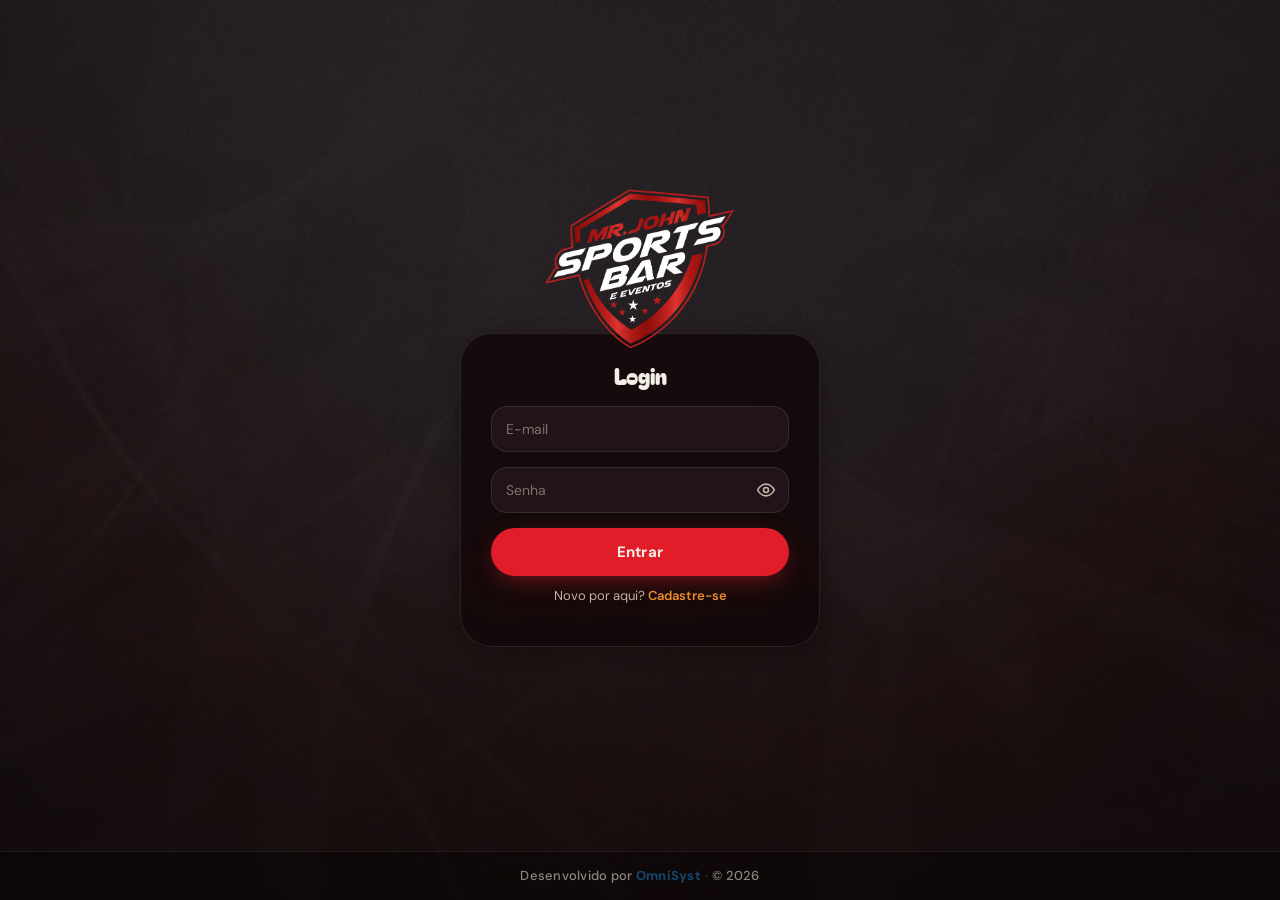
<file: frontend/login/login.html>
<!DOCTYPE html>
<html lang="pt-BR">
<head>
  <meta charset="UTF-8">
  <title>Login - Mr. John Sports Bar</title>
  <meta name="viewport" content="width=device-width, initial-scale=1.0">
  <link rel="icon" href="data:image/svg+xml;utf8,<svg xmlns='http://www.w3.org/2000/svg' viewBox='0 0 64 64'><rect width='64' height='64' rx='14' fill='%23C5392B'/><text x='50%25' y='70%25' text-anchor='middle' dominant-baseline='middle' font-family='Georgia, serif' font-weight='900' font-style='italic' font-size='40' fill='%23F2E5D0'>J</text></svg>" />
  <link rel="preconnect" href="https://fonts.googleapis.com" />
  <link rel="preconnect" href="https://fonts.gstatic.com" crossorigin />
  <link href="https://fonts.googleapis.com/css2?family=DM+Sans:wght@400;500;600;700;800&family=Bagel+Fat+One&family=Caveat+Brush&display=swap" rel="stylesheet">
  <link rel="stylesheet" href="../shared.css">
  <link rel="stylesheet" href="login.css">
</head>

<body>
<div class="container">
  <div class="logo">
    <img src="../assets/logo-mrjohn.webp" alt="Logo Mr. John Sports Bar">
  </div>

  <div class="card">
    <h2>Login</h2>

    <form id="form">
      <div class="input-group" id="emailGroup">
        <input type="email" id="email" placeholder="E-mail">
        <div class="error">E-mail obrigatório ou inválido</div>
      </div>

      <div class="input-group" id="senhaGroup">
        <div class="senha-wrap">
          <input type="password" id="senha" placeholder="Senha">
          <button type="button" class="toggle-senha" data-target="senha"
                  aria-label="Mostrar senha" aria-pressed="false">
            <svg class="eye-show" xmlns="http://www.w3.org/2000/svg" width="20" height="20" viewBox="0 0 24 24" fill="none" stroke="currentColor" stroke-width="2" stroke-linecap="round" stroke-linejoin="round"><path d="M2 12s3.5-7 10-7 10 7 10 7-3.5 7-10 7-10-7-10-7Z"/><circle cx="12" cy="12" r="3"/></svg>
            <svg class="eye-hide" xmlns="http://www.w3.org/2000/svg" width="20" height="20" viewBox="0 0 24 24" fill="none" stroke="currentColor" stroke-width="2" stroke-linecap="round" stroke-linejoin="round" style="display:none"><path d="M9.9 4.24A9.12 9.12 0 0 1 12 4c6.5 0 10 7 10 7a13.16 13.16 0 0 1-1.67 2.68"/><path d="M6.61 6.61A13.5 13.5 0 0 0 2 12s3.5 7 10 7a9.74 9.74 0 0 0 5.39-1.61"/><line x1="2" y1="2" x2="22" y2="22"/></svg>
          </button>
        </div>
        <div class="error">Senha obrigatória</div>
      </div>

      <button type="submit">Entrar</button>

      <div class="terms terms-centered">
        <span>Novo por aqui? <a href="../cadastro/cadastro.html">Cadastre-se</a></span>
      </div>
    </form>
  </div>
</div>

<script src="../config.js"></script>
<script src="../shared.js"></script>
<script src="../password-toggle.js"></script>
<script src="login.js"></script>
<script src="../footer.js"></script>
</body>
</html>
</file>
<file: frontend/shared.css>
/* ============================================================
   MR. JOHN SPORTS BAR — Design System (shared.css)
   Baseado na LP index.html: DM Sans + Bagel Fat One, warm dark
   ============================================================ */

:root {
  --bg: #14080A;
  --bg-soft: #1F0F12;
  --surface: #20131A;
  --surface-2: #2A1A20;
  --cream: #F4EFE6;
  --cream-light: #FAF1DD;
  --text: #F4EFE6;
  --text-dim: #C2B6AA;
  --text-muted: #807268;
  --red: #E11D2A;
  --red-bright: #FF2735;
  --red-deep: #8B1F19;
  --gold: #F4B942;
  --orange: #F09030;
  --orange-bright: #F7B83A;
  --green: #28a745;
  --green-deep: #218838;
  --green-wpp: #25D366;
  --blue: #2196F3;
  --border: rgba(244,239,230,0.10);
  --border-strong: rgba(244,239,230,0.22);
  --r: 16px;
  --r-lg: 32px;
  --r-xl: 48px;
  --max: 1100px;
  --ease: cubic-bezier(0.22, 1, 0.36, 1);
  --ease-bounce: cubic-bezier(0.34, 1.4, 0.5, 1);
}

/* --- Reset --- */
*, *::before, *::after {
  box-sizing: border-box;
  margin: 0;
  padding: 0;
}

html {
  -webkit-font-smoothing: antialiased;
  -moz-osx-font-smoothing: grayscale;
}

body {
  font-family: 'DM Sans', system-ui, sans-serif;
  background: var(--bg);
  color: var(--text);
  line-height: 1.55;
  min-height: 100vh;
  overflow-x: hidden;
}

body::before {
  content: '';
  position: fixed; inset: 0;
  background-image: url("data:image/svg+xml;utf8,<svg xmlns='http://www.w3.org/2000/svg' width='80' height='80' viewBox='0 0 80 80'><g fill='%23F4B942' fill-opacity='0.05'><circle cx='10' cy='10' r='2.5'/><path d='M 38 8 L 42 8 L 42 12 L 38 12 Z'/><circle cx='70' cy='14' r='1.5'/><path d='M 14 40 Q 18 36 22 40 Q 18 44 14 40' /><circle cx='50' cy='46' r='2'/><path d='M 68 50 L 72 46 L 72 54 L 68 50' fill='%23E11D2A' fill-opacity='0.05'/><circle cx='10' cy='70' r='1.5'/><path d='M 36 70 Q 40 66 44 70 Q 40 74 36 70'/><circle cx='72' cy='72' r='2.5'/></g></svg>");
  pointer-events: none;
  z-index: 0;
  opacity: 0.7;
}

img { max-width: 100%; display: block; }
a { color: inherit; text-decoration: none; }
button { font-family: inherit; cursor: pointer; border: none; background: none; color: inherit; }

::selection { background: var(--orange); color: var(--bg); }
::-webkit-scrollbar { width: 10px; }
::-webkit-scrollbar-track { background: var(--cream); }
::-webkit-scrollbar-thumb { background: var(--red); border-radius: 10px; }

/* --- Tipografia --- */
h1, h2, h3, h4 {
  font-family: 'Bagel Fat One', 'DM Sans', system-ui, sans-serif;
  font-weight: 400;
  line-height: 1;
  letter-spacing: -0.01em;
  color: var(--red);
}

.handwritten {
  font-family: 'Caveat Brush', cursive;
  font-weight: 400;
  color: var(--orange);
}

/* --- Eyebrow --- */
.eyebrow {
  font-family: 'DM Sans', sans-serif;
  font-weight: 600;
  font-size: 13px;
  letter-spacing: 0.16em;
  text-transform: uppercase;
  color: var(--red);
  display: inline-flex;
  align-items: center;
  gap: 8px;
}

.eyebrow::before {
  content: '●';
  color: var(--orange);
  font-size: 12px;
}

/* --- Container global --- */
.container {
  max-width: var(--max);
  margin: 0 auto;
  padding: 0 28px;
  position: relative;
  z-index: 2;
}

/* --- Header padronizado --- */
header {
  background: rgba(20, 8, 10, 0.92);
  backdrop-filter: saturate(180%) blur(18px);
  -webkit-backdrop-filter: saturate(180%) blur(18px);
  border-bottom: 1px solid var(--border-strong);
  padding: 14px 0;
  position: sticky;
  top: 0;
  z-index: 50;
}

.header-inner {
  max-width: var(--max);
  margin: auto;
  padding: 0 28px;
  display: flex;
  align-items: center;
  gap: 16px;
  flex-wrap: wrap;
}

.header-logo {
  width: 80px;
  object-fit: contain;
  flex-shrink: 0;
}

header h1 {
  font-size: 1.3rem;
  letter-spacing: -0.01em;
  flex: 1;
}

/* --- Nav links --- */
.header-nav, .admin-nav {
  display: flex;
  align-items: center;
  gap: 8px;
  flex-wrap: wrap;
}

.nav-link {
  padding: 9px 20px;
  border-radius: 100px;
  background: transparent;
  border: 1.5px solid var(--border-strong);
  color: var(--cream);
  text-decoration: none;
  font-weight: 600;
  font-size: 0.85rem;
  transition: all 0.3s var(--ease);
}

.nav-link:hover {
  border-color: var(--orange);
  color: var(--orange);
  background: rgba(240, 144, 48, 0.06);
}

.nav-link.active {
  background: var(--red);
  color: #fff;
  border-color: var(--red);
  box-shadow: 0 4px 16px rgba(225, 29, 42, 0.35);
}

.usuario-nome {
  color: var(--text-dim);
  font-size: 0.85rem;
  font-weight: 500;
}

.btn-logout {
  padding: 9px 20px;
  border-radius: 100px;
  background: transparent;
  border: 1.5px solid var(--border-strong);
  color: var(--cream);
  font-weight: 600;
  font-size: 0.85rem;
  cursor: pointer;
  font-family: inherit;
  transition: all 0.3s var(--ease);
}

.btn-logout:hover {
  border-color: var(--red);
  color: var(--red);
}

/* --- Cards padrão --- */
.card {
  background: var(--surface);
  border: 1px solid var(--border);
  border-radius: var(--r-lg);
  overflow: hidden;
  transition: all 0.35s var(--ease);
  box-shadow: 0 4px 20px rgba(0, 0, 0, 0.3);
}

.card:hover {
  transform: translateY(-6px);
  box-shadow: 0 16px 40px rgba(225, 29, 42, 0.12);
}

/* --- Botões --- */
.btn-primary {
  display: inline-flex;
  align-items: center;
  justify-content: center;
  gap: 12px;
  padding: 18px 30px;
  border: none;
  border-radius: 100px;
  background: var(--red);
  color: var(--cream);
  font-family: 'DM Sans', sans-serif;
  font-weight: 700;
  font-size: 15px;
  letter-spacing: 0.01em;
  cursor: pointer;
  transition: all 0.35s var(--ease);
  box-shadow: 0 8px 24px -6px rgba(225, 29, 42, 0.5);
}

.btn-primary:hover {
  background: var(--red-bright);
  transform: translateY(-3px);
  box-shadow: 0 12px 30px -6px rgba(225, 29, 42, 0.6);
}

.btn-ghost {
  display: inline-flex;
  align-items: center;
  justify-content: center;
  gap: 12px;
  padding: 18px 30px;
  border: 2px solid var(--border-strong);
  border-radius: 100px;
  background: transparent;
  color: var(--cream);
  font-family: 'DM Sans', sans-serif;
  font-weight: 700;
  font-size: 15px;
  cursor: pointer;
  transition: all 0.35s var(--ease);
  text-decoration: none;
}

.btn-ghost:hover {
  border-color: var(--orange);
  color: var(--orange);
  background: rgba(240, 144, 48, 0.06);
  transform: translateY(-3px);
}

/* --- Toast / Feedback inline --- */
.toast-container {
  position: fixed;
  bottom: 30px;
  left: 50%;
  transform: translateX(-50%);
  z-index: 10000;
  display: flex;
  flex-direction: column;
  align-items: center;
  gap: 10px;
  pointer-events: none;
}

.toast {
  background: var(--surface);
  color: var(--text);
  border-left: 4px solid var(--red);
  padding: 14px 24px;
  border-radius: var(--r);
  font-size: 0.9rem;
  font-weight: 600;
  opacity: 0;
  transform: translateY(20px);
  transition: all 0.35s var(--ease);
  box-shadow: 0 10px 30px rgba(0, 0, 0, 0.5);
  pointer-events: auto;
  max-width: 420px;
  text-align: center;
}

.toast.show {
  opacity: 1;
  transform: translateY(0);
}

.toast.success { border-left-color: var(--green); }
.toast.error   { border-left-color: var(--red); }
.toast.warning { border-left-color: var(--orange); }
.toast.info    { border-left-color: var(--blue); }

/* --- Section title --- */
.section-title {
  font-family: 'DM Sans', sans-serif;
  font-weight: 600;
  font-size: 13px;
  color: var(--red);
  text-transform: uppercase;
  letter-spacing: 0.16em;
  margin-bottom: 20px;
  padding-bottom: 10px;
  border-bottom: 1px solid var(--border-strong);
}

/* --- Inputs padronizados --- */
input, textarea, select {
  font-family: inherit;
  background: var(--surface);
  color: var(--text);
  border: 1.5px solid var(--border-strong);
  border-radius: var(--r);
  padding: 14px 16px;
  font-size: 0.95rem;
  transition: all 0.3s var(--ease);
}

input:focus, textarea:focus, select:focus {
  outline: none;
  border-color: var(--orange);
  box-shadow: 0 0 0 3px rgba(240, 144, 48, 0.12);
}

input::placeholder, textarea::placeholder {
  color: var(--text-muted);
}

/* --- Utilidades --- */
.hidden { display: none !important; }

/* --- Responsivo base --- */
@media (max-width: 700px) {
  header h1 { font-size: 1rem; }
  .header-logo { width: 55px; }
  .header-nav, .admin-nav { width: 100%; justify-content: flex-end; }
}
/* Remove o ícone nativo de revelar senha do Edge/IE */
input[type="password"]::-ms-reveal,
input[type="password"]::-ms-clear {
  display: none;
}
.terms-centered {
  justify-content: center;
  margin-top: 20px;
}
</file>
<file: frontend/cadastro/cadastro.css>
/* ============================================================
   MR. JOHN SPORTS BAR — Cadastro
   Herda variáveis de shared.css
   ============================================================ */

body {
  min-height: 100vh;
  background: url('../assets/bg-auth.webp') no-repeat center top;
  background-size: cover;
  display: flex;
  align-items: center;
  justify-content: center;
  position: relative;
  padding: 40px 0;
}

body::before {
  content: "";
  position: absolute;
  width: 100%;
  height: 100%;
  background: linear-gradient(
    rgba(20, 8, 10, 0.7),
    rgba(20, 8, 10, 0.92)
  );
  z-index: 0;
}

.container {
  position: relative;
  z-index: 1;
}

.logo {
  position: absolute;
  top: -70px;
  left: 50%;
  transform: translateX(-50%);
  z-index: 10;
}

.logo img {
  width: 200px;
}

.card {
  margin-top: 80px;
  width: 360px;
  padding: 30px;
  background: rgba(20, 8, 10, 0.88);
  backdrop-filter: blur(12px);
  border-radius: var(--r-lg);
  text-align: center;
  border: 1px solid var(--border);
}

h2 {
  margin-bottom: 20px;
  color: var(--text);
  font-size: 1.4rem;
}

.input-group {
  position: relative;
  margin-bottom: 15px;
}

.input-group input {
  width: 100%;
  padding: 13px 14px;
  border-radius: var(--r);
  border: 1px solid var(--border);
  background: var(--surface);
  color: var(--text);
  font-size: 14px;
}

.input-group input:focus {
  border-color: var(--orange);
  outline: none;
  box-shadow: 0 0 0 3px rgba(240, 144, 48, 0.12);
}

.error {
  color: var(--red-bright);
  font-size: 12px;
  text-align: left;
  margin-top: 3px;
  display: none;
}

.input-error input {
  border: 2px solid var(--red);
}

/* --- Campo de senha com botão ver/ocultar --- */
.senha-wrap {
  position: relative;
  display: flex;
  align-items: center;
}

.senha-wrap input {
  width: 100%;
  padding-right: 46px;
}

.toggle-senha {
  position: absolute;
  right: 6px;
  top: 50%;
  transform: translateY(-50%);
  display: inline-flex;
  align-items: center;
  justify-content: center;
  width: 34px;
  height: 34px;
  padding: 0;
  border: none;
  border-radius: 50%;
  background: transparent;
  color: var(--text-dim);
  cursor: pointer;
  transition: color 0.2s var(--ease), background 0.2s var(--ease);
}

.toggle-senha:hover {
  color: var(--orange);
  background: rgba(240, 144, 48, 0.10);
}

.toggle-senha:focus-visible {
  outline: 2px solid var(--orange);
  outline-offset: 2px;
}

/* --- Link "termos de uso" no checkbox --- */
.link-termos {
  background: none;
  border: none;
  padding: 0;
  font: inherit;
  color: var(--orange);
  font-weight: 600;
  cursor: pointer;
  text-decoration: underline;
  text-underline-offset: 2px;
}

.link-termos:hover {
  color: var(--orange-bright);
}

/* --- Modal de Termos --- */
.termos-overlay {
  position: fixed;
  inset: 0;
  z-index: 9999;
  display: flex;
  align-items: center;
  justify-content: center;
  padding: 20px;
  background: rgba(10, 4, 5, 0.78);
  backdrop-filter: blur(6px);
  animation: termosFade 0.25s var(--ease);
}

.termos-overlay[hidden] { display: none; }

@keyframes termosFade {
  from { opacity: 0; }
  to   { opacity: 1; }
}

.termos-modal {
  width: 100%;
  max-width: 560px;
  max-height: 85vh;
  display: flex;
  flex-direction: column;
  background: var(--bg-soft);
  border: 1px solid var(--border-strong);
  border-radius: var(--r-lg);
  overflow: hidden;
  box-shadow: 0 24px 60px rgba(0, 0, 0, 0.6);
  animation: termosUp 0.3s var(--ease);
}

@keyframes termosUp {
  from { transform: translateY(24px); opacity: 0; }
  to   { transform: translateY(0); opacity: 1; }
}

.termos-head {
  display: flex;
  align-items: center;
  justify-content: space-between;
  padding: 20px 24px;
  border-bottom: 1px solid var(--border);
}

.termos-head h2 {
  font-size: 1.3rem;
  margin: 0;
  color: var(--red);
}

.termos-fechar {
  flex-shrink: 0;
  width: 32px;
  height: 32px;
  display: inline-flex;
  align-items: center;
  justify-content: center;
  background: none;
  border: none;
  border-radius: 50%;
  color: var(--text-dim);
  font-size: 1.4rem;
  line-height: 1;
  cursor: pointer;
  transition: color 0.2s var(--ease), background 0.2s var(--ease);
}

.termos-fechar:hover { color: var(--orange); background: rgba(240, 144, 48, 0.10); }

.termos-corpo {
  padding: 20px 24px;
  overflow-y: auto;
  text-align: left;
}

.termos-corpo .termos-data {
  color: var(--text-muted);
  font-size: 0.8rem;
  margin-bottom: 16px;
}

.termos-corpo h3 {
  font-family: 'DM Sans', sans-serif;
  font-weight: 700;
  font-size: 0.95rem;
  color: var(--orange);
  margin: 16px 0 6px;
}

.termos-corpo p {
  color: var(--text-dim);
  font-size: 0.88rem;
  line-height: 1.6;
}

.termos-rodape {
  padding: 16px 24px;
  border-top: 1px solid var(--border);
}

.btn-aceitar-termos {
  width: 100%;
  padding: 13px;
  border: none;
  border-radius: 100px;
  background: var(--red);
  color: var(--cream);
  font-family: 'DM Sans', sans-serif;
  font-weight: 700;
  font-size: 14px;
  cursor: pointer;
  transition: all 0.3s var(--ease);
  box-shadow: 0 8px 24px -6px rgba(225, 29, 42, .5);
}

.btn-aceitar-termos:hover {
  background: var(--red-bright);
  transform: translateY(-2px);
}

button[type="submit"] {
  position: relative;
  width: 100%;
  padding: 14px;
  border: none;
  border-radius: 100px;
  background: var(--red);
  color: var(--cream);
  font-family: 'DM Sans', sans-serif;
  font-weight: 700;
  font-size: 15px;
  letter-spacing: 0.01em;
  cursor: pointer;
  transition: all 0.35s var(--ease);
  box-shadow: 0 8px 24px -6px rgba(225,29,42,.5);
}

button[type="submit"]:hover {
  background: var(--red-bright);
  transform: translateY(-3px);
  box-shadow: 0 12px 30px -6px rgba(225,29,42,.6);
}

button[type="submit"]:active {
  transform: translateY(-1px) scale(0.98);
}

.terms {
  display: flex;
  align-items: center;
  gap: 8px;
  font-size: 13px;
  margin: 10px 0;
  color: var(--text-dim);
}

.terms a {
  color: var(--orange) !important;
  font-weight: 600;
}

.terms input {
  accent-color: var(--red);
  cursor: pointer;
  width: auto;
  padding: 0;
}

@media (max-width: 400px) {
  .card {
    width: 90%;
  }
}
</file>
<file: frontend/cardapio john/style_menu.css>
/* --- Reset e Estilos Gerais --- */
* {
    margin: 0;
    padding: 0;
    box-sizing: border-box;
    font-family: 'Poppins', sans-serif;
}

body {
    background: #0d0d0d;
    color: #fff;
}

header {
    text-align: center;
    padding: 20px;
    background: #000;
    border-bottom: 2px solid #ff0000;
}

h1 {
    color: #ff2b2b;
    font-weight: 600;
}

.container {
    max-width: 1100px;
    margin: auto;
    padding: 20px;
}

/* --- Formulário de Controle --- */
.controls {
    display: flex;
    flex-wrap: wrap;
    gap: 10px;
    margin-bottom: 20px;
    align-items: center;
}

.controls input, 
.controls select {
    flex: 1;
    min-width: 150px;
    padding: 12px;
    border-radius: 10px;
    border: none;
    background: #1a1a1a;
    color: #fff;
}

.controls button {
    padding: 12px 25px;
    border-radius: 10px;
    border: none;
    background: #ff0000;
    color: #fff;
    cursor: pointer;
    font-weight: 600;
    height: 45px;
    white-space: nowrap;
}

/* --- Grid de Produtos --- */
.menu {
    display: grid;
    grid-template-columns: repeat(3, 1fr);
    gap: 20px;
}

@media(max-width: 900px) { .menu { grid-template-columns: repeat(2, 1fr); } }
@media(max-width: 600px) { .menu { grid-template-columns: 1fr; } }

.card {
    background: #1a1a1a;
    border-radius: 15px;
    overflow: hidden;
    box-shadow: 0 5px 15px rgba(255, 0, 0, .2);
    transition: .3s;
}

.card img {
    width: 100%;
    height: 160px;
    object-fit: cover;
}

.card-content {
    padding: 15px;
}

.card-content h3 {
    color: #ff2b2b;
}

.price {
    font-weight: bold;
    margin-top: 5px;
    color: #ff2b2b;
}

.btn-excluir {
    width: 100%;
    padding: 10px;
    background: transparent;
    border: 1px solid #ff0000;
    color: #ff0000;
    border-radius: 8px;
    cursor: pointer;
    margin-top: 10px;
}

.btn-excluir:hover {
    background: #ff0000;
    color: #fff;
}
.btn-editar {
    flex: 1;
    padding: 10px;
    background: #2196F3;
    color: #fff;
    border: none;
    border-radius: 8px;
    cursor: pointer;
}

.btn-editar:hover {
    background: #1976D2;
}


.btn-excluir {
    flex: 1;
    margin-top: 0 !important; 
}
</file>
<file: frontend/cardapio/cardapio.css>
/* ============================================================
   MR. JOHN SPORTS BAR — Cardápio
   Herda variáveis de shared.css (paleta dark)
   ============================================================ */

body {
  padding-bottom: 120px;
}

/* Aquece o fundo dark com tons de marrom/vinho */
body::after {
  content: '';
  position: fixed;
  inset: 0;
  background:
    radial-gradient(circle at 12% 8%, rgba(90, 45, 30, 0.30) 0, transparent 520px),
    radial-gradient(circle at 88% 92%, rgba(110, 40, 30, 0.22) 0, transparent 560px),
    linear-gradient(180deg, rgba(45, 26, 20, 0.35), transparent 40%);
  pointer-events: none;
  z-index: 0;
}


/* ============================================================
   HERO
   ============================================================ */
.cardapio-hero {
  max-width: var(--max);
  margin: 60px auto 30px;
  padding: 0 28px;
  text-align: center;
  position: relative;
  z-index: 2;
}

.cardapio-hero .eyebrow {
  margin-bottom: 22px;
}

.cardapio-hero h2 {
  font-family: 'Bagel Fat One', sans-serif;
  font-size: clamp(2.4rem, 5.5vw, 4.2rem);
  color: var(--red);
  line-height: 1;
  margin-bottom: 18px;
}

.cardapio-hero h2 .accent {
  color: var(--orange);
  display: inline-block;
}

.cardapio-hero p {
  color: var(--text-dim);
  font-size: 1.1rem;
  max-width: 560px;
  margin: 0 auto;
  line-height: 1.6;
  font-weight: 500;
} 
/* ============================================================
   NAV STICKY DE CATEGORIAS
   ============================================================ */
.cat-nav {
  position: sticky;
  top: 76px;
  z-index: 40;
  background: rgba(20, 8, 10, 0.92);
  backdrop-filter: saturate(180%) blur(14px);
  -webkit-backdrop-filter: saturate(180%) blur(14px);
  border-bottom: 1px solid var(--border-strong);
}

.cat-nav-inner {
  max-width: var(--max);
  margin: 0 auto;
  padding: 16px 28px;
  display: flex;
  gap: 10px;
  flex-wrap: wrap;
  justify-content: center;
  overflow-x: auto;
}

.cat-pill {
  display: inline-flex;
  align-items: center;
  gap: 8px;
  padding: 11px 22px;
  background: #2A1A20;
  border: 1.5px solid rgba(240, 144, 48, 0.14);
  border-radius: 100px;
  color: var(--cream);
  font-family: 'DM Sans', sans-serif;
  font-weight: 700;
  font-size: 14px;
  letter-spacing: 0.02em;
  cursor: pointer;
  transition: all 0.3s var(--ease);
  text-decoration: none;
  white-space: nowrap;
}

.cat-pill:hover {
  border-color: var(--orange);
  color: var(--orange);
  transform: translateY(-2px);
}

.cat-pill.active {
  background: var(--red);
  border-color: var(--red);
  color: #fff;
  box-shadow: 0 10px 24px -8px rgba(225, 29, 42, 0.5);
}

/* ============================================================
   SEÇÕES DE CATEGORIA
   ============================================================ */
.container {
  padding-top: 30px;
}

.cat-section {
  margin-bottom: 70px;
  scroll-margin-top: 160px;
}

.cat-section-header {
  text-align: center;
  margin: 40px auto 36px;
  max-width: 640px;
}

.cat-section-header .eyebrow {
  margin-bottom: 14px;
}

.cat-section-header h3 {
  font-family: 'Bagel Fat One', sans-serif;
  font-size: clamp(2rem, 4vw, 3rem);
  color: var(--red);
  line-height: 1;
  margin-bottom: 12px;
  display: inline-flex;
  align-items: baseline;
  gap: 14px;
}

.cat-count {
  font-family: 'DM Sans', sans-serif;
  font-size: 0.95rem;
  font-weight: 700;
  color: var(--orange);
  background: rgba(240, 144, 48, 0.15);
  padding: 4px 12px;
  border-radius: 100px;
  letter-spacing: 0;
  position: relative;
  top: -8px;
}

.cat-section-header p {
  color: var(--text-dim);
  font-size: 0.98rem;
  line-height: 1.55;
  font-weight: 500;
}

/* ============================================================
   GRID DO MENU
   ============================================================ */
.menu {
  display: grid;
  grid-template-columns: repeat(3, 1fr);
  gap: 30px;
}

@media (max-width: 980px) { .menu { grid-template-columns: repeat(2, 1fr); gap: 22px; } }
@media (max-width: 600px) { .menu { grid-template-columns: 1fr; gap: 20px; } }

/* ============================================================
   CARD
   ============================================================ */
.card {
  background: linear-gradient(155deg, #2E1D18 0%, #261519 100%);
  border: 1px solid rgba(240, 144, 48, 0.10);
  border-radius: var(--r-lg);
  overflow: hidden;
  position: relative;
  display: flex;
  flex-direction: column;
  transition: transform .5s var(--ease), box-shadow .5s ease, border-color .3s;
  animation: cardIn 0.55s var(--ease) backwards;
  box-shadow: 0 6px 22px rgba(0, 0, 0, 0.3);
}

.card:nth-child(2) { animation-delay: 0.06s; }
.card:nth-child(3) { animation-delay: 0.12s; }
.card:nth-child(4) { animation-delay: 0.18s; }
.card:nth-child(5) { animation-delay: 0.24s; }
.card:nth-child(n+6) { animation-delay: 0.3s; }

@keyframes cardIn {
  from { opacity: 0; transform: translateY(28px) scale(0.96); }
  to   { opacity: 1; transform: translateY(0) scale(1); }
}

.card:hover {
  transform: translateY(-8px);
  border-color: var(--orange);
  box-shadow: 0 26px 50px -16px rgba(225, 29, 42, 0.18);
}

.card .img-wrap {
  position: relative;
  aspect-ratio: 1.2/1;
  background: var(--surface-2);
  overflow: hidden;
}

.card img {
  position: absolute;
  inset: 0;
  width: 100%;
  height: 100%;
  object-fit: cover;
  display: block;
  transition: transform 1.2s var(--ease);
}

.card:hover img { transform: scale(1.07); }

.card-content {
  padding: 24px 24px 26px;
  display: flex;
  flex-direction: column;
  flex-grow: 1;
}

.card-content h3 {
  font-family: 'Bagel Fat One', sans-serif;
  font-size: 24px;
  line-height: 1.05;
  color: var(--red);
  margin-bottom: 10px;
}

.card-content p {
  color: var(--text-dim);
  font-size: 14px;
  line-height: 1.55;
  margin-bottom: 22px;
  min-height: 44px;
  font-weight: 500;
}

.card .row {
  display: flex;
  align-items: center;
  justify-content: space-between;
  gap: 14px;
  margin-top: auto;
}

.card .price {
  font-family: 'Bagel Fat One', sans-serif;
  color: var(--red-bright);
  font-size: 26px;
  line-height: 1;
}

.btn-adicionar {
  display: inline-flex;
  align-items: center;
  gap: 8px;
  padding: 11px 20px;
  background: var(--green);
  color: #fff;
  border: none;
  border-radius: 100px;
  font-family: 'DM Sans', sans-serif;
  font-weight: 700;
  font-size: 13px;
  cursor: pointer;
  transition: all 0.25s var(--ease);
  white-space: nowrap;
}

.btn-adicionar::after {
  content: '+';
  font-size: 18px;
  line-height: 1;
  font-weight: 800;
}

.btn-adicionar:hover {
  background: var(--green-deep);
  transform: translateY(-2px);
  box-shadow: 0 10px 22px -6px rgba(40, 167, 69, 0.5);
}

.empty-state {
  grid-column: 1 / -1;
  padding: 60px 20px;
  text-align: center;
  color: var(--text-muted);
  font-size: 15px;
  border: 1.5px dashed var(--border-strong);
  border-radius: var(--r-lg);
  background: rgba(255, 255, 255, 0.01);
}

/* ============================================================
   SIDEBAR CARRINHO
   ============================================================ */
.sidebar-carrinho {
  position: fixed;
  right: -440px;
  top: 0;
  width: 420px;
  max-width: 100%;
  height: 100%;
  background: var(--bg);
  box-shadow: -20px 0 60px rgba(0, 0, 0, 0.5);
  transition: 0.4s var(--ease);
  z-index: 2000;
  display: flex;
  flex-direction: column;
  border-left: 2px solid var(--red);
}

.sidebar-carrinho.active { right: 0; }

.sidebar-header {
  display: flex;
  justify-content: space-between;
  align-items: center;
  padding: 26px 26px 18px;
  border-bottom: 1px solid var(--border-strong);
}

.sidebar-header h2 {
  font-family: 'Bagel Fat One', sans-serif;
  color: var(--red);
  font-size: 1.7rem;
}

.btn-fechar {
  background: var(--surface);
  border: 1px solid var(--border-strong);
  color: var(--cream);
  font-size: 1rem;
  width: 38px;
  height: 38px;
  border-radius: 50%;
  cursor: pointer;
  display: grid;
  place-items: center;
  transition: all 0.3s var(--ease);
}

.btn-fechar:hover {
  background: var(--red);
  border-color: var(--red);
  color: #fff;
  transform: rotate(90deg);
}

.sidebar-itens {
  flex-grow: 1;
  overflow-y: auto;
  padding: 18px 22px;
  display: flex;
  flex-direction: column;
  gap: 12px;
}

/* Vazio */
.carrinho-vazio {
  text-align: center;
  padding: 48px 20px;
  color: var(--text-muted);
}

.carrinho-vazio .emoji {
  font-size: 3rem;
  display: block;
  margin-bottom: 12px;
}

.carrinho-vazio p {
  font-family: 'Bagel Fat One', sans-serif;
  font-size: 1.3rem;
  color: var(--red);
  margin-bottom: 6px;
}

.carrinho-vazio small {
  font-size: 0.85rem;
  color: var(--text-dim);
}

/* Item do carrinho */
.item-sidebar {
  background: #2A1A20;
  border-radius: var(--r);
  border: 1px solid rgba(240, 144, 48, 0.10);
  padding: 12px;
  display: grid;
  grid-template-columns: 56px 1fr;
  gap: 12px;
  transition: border-color 0.2s var(--ease);
}

.item-sidebar:hover { border-color: var(--orange); }

.item-thumb {
  width: 56px;
  height: 56px;
  object-fit: cover;
  border-radius: 12px;
  background: var(--surface-2);
}

.item-info {
  display: flex;
  flex-direction: column;
  gap: 2px;
  min-width: 0;
}

.item-info strong {
  font-family: 'DM Sans', sans-serif;
  color: var(--text);
  font-size: 0.93rem;
  font-weight: 700;
  line-height: 1.2;
  overflow: hidden;
  text-overflow: ellipsis;
  display: -webkit-box;
  -webkit-line-clamp: 1;
  -webkit-box-orient: vertical;
}

.item-preco-unit {
  color: var(--text-muted);
  font-size: 0.78rem;
  font-weight: 500;
}

.item-actions {
  grid-column: 1 / -1;
  display: grid;
  grid-template-columns: auto 1fr auto;
  gap: 12px;
  align-items: center;
  margin-top: 4px;
}

/* Controle de quantidade */
.qty-control {
  display: inline-flex;
  align-items: center;
  background: var(--surface-2);
  border: 1px solid var(--border-strong);
  border-radius: 100px;
  overflow: hidden;
}

.qty-btn {
  width: 30px;
  height: 30px;
  background: transparent;
  border: none;
  color: var(--cream);
  font-family: 'DM Sans', sans-serif;
  font-size: 16px;
  font-weight: 700;
  cursor: pointer;
  display: grid;
  place-items: center;
  transition: all 0.2s var(--ease);
}

.qty-btn:hover {
  background: var(--red);
  color: #fff;
}

.qty-value {
  min-width: 28px;
  text-align: center;
  font-family: 'DM Sans', sans-serif;
  font-weight: 700;
  color: var(--text);
  font-size: 0.92rem;
}

.item-subtotal {
  font-family: 'Bagel Fat One', sans-serif;
  color: var(--red-bright);
  font-size: 1.05rem;
  text-align: right;
}

.btn-remover {
  width: 32px;
  height: 32px;
  background: transparent;
  border: 1px solid var(--border-strong);
  color: var(--red-bright);
  border-radius: 50%;
  cursor: pointer;
  font-size: 0.9rem;
  display: grid;
  place-items: center;
  transition: all 0.25s var(--ease);
}

.btn-remover:hover {
  background: var(--red);
  border-color: var(--red);
  color: #fff;
  transform: scale(1.08);
}

/* Footer do sidebar */
.sidebar-footer {
  border-top: 1px solid var(--border-strong);
  padding: 20px 26px 26px;
  background: var(--bg);
}

.sidebar-totais {
  margin-bottom: 16px;
}

.linha-total {
  display: flex;
  justify-content: space-between;
  align-items: center;
  padding: 4px 0;
  color: var(--text-dim);
  font-size: 0.9rem;
  font-weight: 600;
}

.linha-total.destaque {
  padding-top: 12px;
  margin-top: 8px;
  border-top: 1px dashed var(--border-strong);
}

.linha-total.destaque span:first-child {
  font-family: 'Bagel Fat One', sans-serif;
  font-size: 1.05rem;
  color: var(--text);
}

.linha-total.destaque span:last-child {
  font-family: 'Bagel Fat One', sans-serif;
  font-size: 1.6rem;
  color: var(--red-bright);
}

.btn-finalizar {
  width: 100%;
  padding: 16px;
  background: var(--green);
  color: #fff;
  border: none;
  border-radius: 100px;
  font-family: 'DM Sans', sans-serif;
  font-weight: 700;
  font-size: 0.95rem;
  letter-spacing: 0.02em;
  cursor: pointer;
  transition: all 0.3s var(--ease);
  box-shadow: 0 14px 28px -8px rgba(40, 167, 69, 0.45);
  margin-bottom: 10px;
}

.btn-finalizar:hover {
  background: var(--green-deep);
  transform: translateY(-2px);
  box-shadow: 0 18px 36px -8px rgba(40, 167, 69, 0.6);
}

.btn-esvaziar {
  width: 100%;
  padding: 12px;
  background: transparent;
  color: var(--text-muted);
  border: 1px solid var(--border-strong);
  border-radius: 100px;
  font-family: 'DM Sans', sans-serif;
  font-weight: 600;
  font-size: 0.82rem;
  cursor: pointer;
  transition: all 0.25s var(--ease);
}

.btn-esvaziar:hover {
  border-color: var(--red);
  color: var(--red-bright);
  background: rgba(225, 29, 42, 0.05);
}

/* ============================================================
   BOTÃO FLUTUANTE DO CARRINHO
   ============================================================ */
.cart-status {
  position: fixed;
  bottom: 28px;
  right: 28px;
  background: var(--red);
  color: #fff;
  padding: 16px 26px;
  border-radius: 100px;
  font-family: 'DM Sans', sans-serif;
  font-weight: 700;
  font-size: 14px;
  letter-spacing: 0.02em;
  cursor: pointer;
  box-shadow: 0 16px 32px -8px rgba(225, 29, 42, 0.5);
  z-index: 1000;
  transition: all 0.3s var(--ease);
  display: inline-flex;
  align-items: center;
  gap: 10px;
  border: none;
}

.cart-icon { font-size: 18px; }

.cart-status:hover {
  transform: translateY(-4px);
  background: var(--red-bright);
  box-shadow: 0 22px 44px -8px rgba(225, 29, 42, 0.65);
}

.cart-badge {
  background: #fff;
  color: var(--red);
  padding: 2px 10px;
  border-radius: 50px;
  font-family: 'Bagel Fat One', sans-serif;
  font-size: 13px;
  min-width: 26px;
  text-align: center;
  display: inline-block;
}

/* Overlay */
.sidebar-overlay {
  position: fixed;
  inset: 0;
  background: rgba(0, 0, 0, 0.6);
  opacity: 0;
  pointer-events: none;
  transition: opacity 0.4s var(--ease);
  z-index: 1500;
  backdrop-filter: blur(4px);
}

.sidebar-overlay.active {
  opacity: 1;
  pointer-events: auto;
}

/* Responsivo */
@media (max-width: 600px) {
  .cat-nav { top: 64px; }
  .cat-nav-inner { padding: 12px 16px; justify-content: flex-start; }
  .cat-pill { padding: 9px 18px; font-size: 13px; }
  .cart-status { bottom: 18px; right: 18px; padding: 13px 22px; font-size: 13px; }
}

@media (max-width: 480px) {
  .sidebar-carrinho { width: 100%; right: -100%; }
  .sidebar-header, .sidebar-footer { padding-left: 18px; padding-right: 18px; }
  .sidebar-itens { padding: 14px 18px; }
}
.busca-wrap {
  max-width: 600px;
  margin: 24px auto 0;
  padding: 0 28px;
  position: relative;
  z-index: 2;
}

.busca-produto {
  width: 100%;
  text-align: center;
  font-size: 1rem;
}
</file>
<file: frontend/checkout/acompanhamento.css>
/* ============================================================
   MR. JOHN SPORTS BAR — Histórico de Pedidos
   Herda variáveis de shared.css
   ============================================================ */

body {
  padding-bottom: 60px;
}

/* === CONTAINER === */
.container {
  max-width: 860px;
  margin: 40px auto;
}

/* ============================================================
   TELA 1 — LISTA DE PEDIDOS
   ============================================================ */
#lista-pedidos {
  display: flex;
  flex-direction: column;
  gap: 12px;
  margin-bottom: 32px;
}

.pedido-card {
  background: var(--surface);
  border: 1px solid var(--border);
  border-radius: var(--r);
  padding: 18px 20px;
  display: flex;
  justify-content: space-between;
  align-items: center;
  cursor: pointer;
  transition: all 0.2s var(--ease);
}

.pedido-card:hover {
  border-color: var(--red);
  background: var(--surface-2);
  transform: translateY(-2px);
  box-shadow: 0 6px 20px rgba(225, 29, 42, 0.15);
}

.pedido-card-left {
  display: flex;
  flex-direction: column;
  gap: 4px;
}

.pedido-id {
  font-size: 1rem;
  font-weight: 700;
  color: var(--text);
}

.pedido-data {
  font-size: 0.8rem;
  color: var(--text-muted);
}

.pedido-qtd {
  font-size: 0.8rem;
  color: var(--text-muted);
}

.pedido-card-right {
  display: flex;
  flex-direction: column;
  align-items: flex-end;
  gap: 6px;
}

.pedido-valor {
  font-size: 1.05rem;
  font-weight: 700;
  color: var(--red);
}

.pedido-status {
  font-size: 0.72rem;
  font-weight: 600;
  text-transform: uppercase;
  letter-spacing: 0.5px;
  border: 1px solid;
  border-radius: 20px;
  padding: 2px 10px;
}

.pedido-arrow {
  font-size: 1.4rem;
  color: var(--text-muted);
  line-height: 1;
  margin-top: 2px;
  transition: color 0.2s;
}

.pedido-card:hover .pedido-arrow {
  color: var(--red);
}

/* ============================================================
   TELA 2 — DETALHE DO PEDIDO
   ============================================================ */
.btn-back {
  background: transparent;
  border: 2px solid var(--border-strong);
  border-radius: 100px;
  color: var(--cream);
  font-family: 'DM Sans', sans-serif;
  font-weight: 700;
  font-size: 0.85rem;
  cursor: pointer;
  padding: 10px 22px;
  margin-bottom: 28px;
  display: inline-flex;
  align-items: center;
  gap: 6px;
  transition: all 0.3s var(--ease);
}

.btn-back:hover {
  border-color: var(--orange);
  color: var(--orange);
  background: rgba(240, 144, 48, 0.06);
  transform: translateY(-2px);
}

/* === TIMELINE === */
.timeline {
  display: flex;
  justify-content: space-between;
  align-items: flex-start;
  position: relative;
  padding: 0 10px;
  margin-bottom: 8px;
}

.timeline-step {
  display: flex;
  flex-direction: column;
  align-items: center;
  flex: 1;
  position: relative;
  text-align: center;
}

.step-connector {
  position: absolute;
  top: 22px;
  left: 50%;
  width: 100%;
  height: 3px;
  background: var(--border);
  z-index: 0;
  transition: background 0.5s var(--ease);
}

.step-connector.last { display: none; }

.step-icon {
  width: 48px;
  height: 48px;
  border-radius: 50%;
  display: flex;
  align-items: center;
  justify-content: center;
  font-size: 1.3rem;
  position: relative;
  z-index: 1;
  border: 3px solid var(--border);
  background: var(--surface);
  transition: all 0.4s var(--ease);
}

.step-label {
  margin-top: 10px;
  font-size: 0.78rem;
  font-weight: 600;
  color: var(--text-muted);
  text-transform: uppercase;
  letter-spacing: 0.5px;
  transition: color 0.4s var(--ease);
}

/* Completo */
.timeline-step.completed .step-icon {
  background: rgba(40, 167, 69, 0.15);
  border-color: var(--green);
  color: var(--green);
}
.timeline-step.completed .step-label  { color: var(--green); }
.timeline-step.completed .step-connector { background: var(--green); }

/* Ativo */
.timeline-step.active .step-icon {
  background: rgba(225, 29, 42, 0.15);
  border-color: var(--red);
  color: #fff;
  box-shadow: 0 0 16px rgba(225, 29, 42, 0.6);
  animation: pulse 1.8s infinite;
}
.timeline-step.active .step-label { color: var(--red); font-weight: 700; }
.timeline-step.active .step-connector {
  background: linear-gradient(to right, var(--green), var(--border));
}

/* Pendente */
.timeline-step.pending .step-icon {
  background: var(--bg);
  border-color: var(--border);
  color: var(--text-muted);
  opacity: 0.5;
}
.timeline-step.pending .step-label { color: var(--text-muted); }

@keyframes pulse {
  0%   { box-shadow: 0 0 0 0 rgba(225, 29, 42, 0.5); }
  70%  { box-shadow: 0 0 0 10px rgba(225, 29, 42, 0); }
  100% { box-shadow: 0 0 0 0 rgba(225, 29, 42, 0); }
}

/* === CARD DE ITENS === */
.order-card {
  background: var(--surface);
  border-radius: var(--r);
  border: 1px solid var(--border);
  overflow: hidden;
  box-shadow: 0 4px 20px rgba(0, 0, 0, 0.4);
}

.items-list {
  padding: 20px;
  display: flex;
  flex-direction: column;
  gap: 12px;
}

.item-row {
  display: flex;
  justify-content: space-between;
  align-items: center;
  padding: 10px 0;
  border-bottom: 1px solid var(--border);
}

.item-row:last-child { border-bottom: none; }

.item-info {
  display: flex;
  align-items: center;
  gap: 10px;
}

.item-qty {
  background: var(--red);
  color: #fff;
  font-size: 0.75rem;
  font-weight: 700;
  padding: 2px 8px;
  border-radius: 20px;
  min-width: 28px;
  text-align: center;
}

.item-nome  { font-size: 0.95rem; color: var(--text); }
.item-preco { font-size: 0.95rem; font-weight: 600; color: var(--red); white-space: nowrap; }

.order-total {
  display: flex;
  justify-content: space-between;
  align-items: center;
  padding: 16px 20px;
  background: var(--bg);
  border-top: 2px solid var(--red);
}

.order-total span {
  font-size: 1rem;
  font-weight: 600;
  color: var(--text-dim);
  text-transform: uppercase;
  letter-spacing: 1px;
}

.total-value {
  font-size: 1.3rem !important;
  font-weight: 700 !important;
  color: var(--red) !important;
}

/* === MENSAGENS E AÇÕES === */
.empty-msg {
  color: var(--text-muted);
  font-size: 0.9rem;
  text-align: center;
  padding: 30px 0;
}

.actions { text-align: center; margin-top: 32px; }

.btn-voltar {
  display: inline-flex;
  align-items: center;
  justify-content: center;
  gap: 10px;
  padding: 14px 26px;
  background: transparent;
  border: 2px solid var(--border-strong);
  border-radius: 100px;
  color: var(--cream);
  font-family: 'DM Sans', sans-serif;
  font-weight: 700;
  font-size: 14px;
  text-decoration: none;
  transition: all 0.3s var(--ease);
}

.btn-voltar:hover {
  border-color: var(--orange);
  color: var(--orange);
  background: rgba(240, 144, 48, 0.06);
  transform: translateY(-2px);
}

/* === RESPONSIVO === */
@media (max-width: 600px) {
  .step-icon     { width: 38px; height: 38px; font-size: 1rem; }
  .step-label    { font-size: 0.65rem; }
  .step-connector { top: 18px; }
  .pedido-card { flex-direction: column; align-items: flex-start; gap: 12px; }
  .pedido-card-right { align-items: flex-start; flex-direction: row; gap: 10px; flex-wrap: wrap; }
  .pedido-arrow { display: none; }
}
</file>
<file: frontend/checkout/checkout.css>
/* ============================================================
   MR. JOHN SPORTS BAR — Checkout
   Herda variáveis de shared.css
   ============================================================ */

body {
  padding: 0;
  padding-bottom: 60px;
}

.container {
  max-width: 640px;
  margin: 40px auto;
  padding: 0 20px;
}

h2 {
  font-size: 1.5rem;
  margin-bottom: 24px;
  color: var(--red);
}

h3 {
  font-size: 1rem;
  color: var(--text-dim);
  margin-top: 24px;
  margin-bottom: 10px;
}

#lista-itens {
  background: var(--surface);
  border: 1px solid var(--border);
  border-radius: var(--r);
  padding: 16px 20px;
  margin-bottom: 8px;
}

.item-resumo {
  display: flex;
  justify-content: space-between;
  padding: 10px 0;
  border-bottom: 1px solid var(--border-strong);
}

.item-resumo:last-child { border-bottom: none; }

.item-resumo .item-valor {
  color: var(--orange);
  font-weight: 600;
  white-space: nowrap;
}

.carrinho-vazio-msg {
  color: var(--text-muted);
  text-align: center;
  padding: 20px;
}

/* === CAMPOS === */
.campo {
  margin-bottom: 14px;
  display: flex;
  flex-direction: column;
  gap: 6px;
}

.campo label {
  font-size: 0.82rem;
  font-weight: 600;
  color: var(--text-dim);
}

.campo input {
  width: 100%;
}

.campo-linha {
  display: flex;
  gap: 12px;
}

.campo-linha .campo {
  flex: 1;
}

.cep-status {
  font-size: 0.78rem;
  font-weight: 600;
  min-height: 16px;
}

.cep-status.ok    { color: var(--green); }
.cep-status.erro  { color: var(--red-bright); }
.cep-status.carregando { color: var(--text-muted); }

textarea {
  width: 100%;
  resize: vertical;
  min-height: 80px;
}

/* === AVISO DE ENTREGA === */
.aviso-entrega {
  margin-top: 18px;
  padding: 14px 18px;
  border-radius: var(--r);
  font-size: 0.9rem;
  font-weight: 600;
  border: 1px solid;
}

.aviso-entrega.ok {
  background: rgba(40, 167, 69, 0.10);
  border-color: var(--green);
  color: var(--green);
}

.aviso-entrega.erro {
  background: rgba(225, 29, 42, 0.10);
  border-color: var(--red);
  color: var(--red-bright);
}

/* === RESUMO DE VALORES === */
.resumo-valores {
  margin-top: 22px;
  background: var(--surface);
  border: 1px solid var(--border);
  border-radius: var(--r);
  padding: 18px 20px;
}

.resumo-valores .linha {
  display: flex;
  justify-content: space-between;
  align-items: center;
  padding: 6px 0;
  color: var(--text-dim);
  font-size: 0.92rem;
  font-weight: 600;
}

.resumo-valores .linha.total {
  margin-top: 8px;
  padding-top: 14px;
  border-top: 2px solid var(--red);
  color: var(--text);
  font-size: 1.05rem;
}

.resumo-valores .linha.total span:last-child {
  color: var(--red-bright);
  font-size: 1.4rem;
  font-weight: 700;
}

/* === BOTÃO === */
button#btnConfirmar {
  margin-top: 24px;
  width: 100%;
  padding: 14px;
  background: var(--green);
  color: #fff;
  border: none;
  border-radius: 100px;
  font-family: 'DM Sans', sans-serif;
  font-weight: 700;
  font-size: 15px;
  letter-spacing: 0.01em;
  cursor: pointer;
  transition: all 0.35s var(--ease);
  box-shadow: 0 8px 24px -6px rgba(40, 167, 69, .5);
}

button#btnConfirmar:hover:not(:disabled) {
  background: var(--green-deep);
  transform: translateY(-3px);
  box-shadow: 0 12px 30px -6px rgba(40, 167, 69, .6);
}

button#btnConfirmar:active:not(:disabled) {
  transform: translateY(-1px) scale(0.98);
}

button#btnConfirmar:disabled {
  background: var(--surface-2);
  color: var(--text-muted);
  cursor: not-allowed;
  box-shadow: none;
}
</file>
<file: frontend/gestao_admin/style_menu.css>
/* ============================================================
   MR. JOHN SPORTS BAR — Admin: Gestão do Cardápio
   Herda variáveis de shared.css
   ============================================================ */

/* --- Container --- */
.container {
  max-width: var(--max);
  margin: 32px auto;
  padding: 0 20px;
}

/* --- Formulário de Controle --- */
.controls {
  display: flex;
  flex-wrap: wrap;
  gap: 10px;
  margin-bottom: 24px;
  align-items: center;
}

.controls input,
.controls select {
  flex: 1;
  min-width: 150px;
}

.controls button {
  padding: 12px 25px;
  border-radius: 100px;
  border: none;
  background: var(--red);
  color: var(--cream);
  cursor: pointer;
  font-family: 'DM Sans', sans-serif;
  font-weight: 700;
  font-size: 14px;
  letter-spacing: 0.01em;
  height: 45px;
  white-space: nowrap;
  transition: all 0.35s var(--ease);
  box-shadow: 0 8px 24px -6px rgba(225,29,42,.5);
}

.controls button:hover {
  background: var(--red-bright);
  transform: translateY(-2px);
  box-shadow: 0 12px 30px -6px rgba(225,29,42,.6);
}

/* --- Campo de upload de imagem --- */
.upload-field {
  flex: 1;
  min-width: 150px;
  height: 45px;
  display: inline-flex;
  align-items: center;
  gap: 10px;
  padding: 0 16px;
  border: 1.5px dashed var(--border-strong);
  border-radius: var(--r);
  background: var(--surface);
  color: var(--text-dim);
  cursor: pointer;
  font-size: 0.9rem;
  transition: all 0.25s var(--ease);
  overflow: hidden;
}

.upload-field:hover {
  border-color: var(--orange);
  color: var(--text);
}

.upload-field input[type="file"] {
  display: none;
}

.upload-field .upload-icon {
  display: inline-flex;
  color: var(--orange);
  flex-shrink: 0;
}

.upload-field .upload-text {
  white-space: nowrap;
  overflow: hidden;
  text-overflow: ellipsis;
}

.upload-field.has-file {
  border-style: solid;
  border-color: var(--red);
  color: var(--text);
}

/* --- Preview da foto --- */
.foto-preview-wrap {
  position: relative;
  width: 140px;
  margin-bottom: 24px;
}

.foto-preview-wrap img {
  width: 140px;
  height: 100px;
  object-fit: cover;
  border-radius: var(--r);
  border: 1px solid var(--border-strong);
}

.foto-preview-remover {
  position: absolute;
  top: -8px;
  right: -8px;
  width: 26px;
  height: 26px;
  border-radius: 50%;
  border: none;
  background: var(--red);
  color: #fff;
  font-size: 1.1rem;
  line-height: 1;
  cursor: pointer;
  box-shadow: 0 2px 8px rgba(0,0,0,0.4);
  transition: background 0.2s var(--ease);
}

.foto-preview-remover:hover {
  background: var(--red-bright);
}

/* --- Grid de Produtos --- */
.menu {
  display: grid;
  grid-template-columns: repeat(3, 1fr);
  gap: 20px;
}

@media(max-width: 900px) { .menu { grid-template-columns: repeat(2, 1fr); } }
@media(max-width: 600px) { .menu { grid-template-columns: 1fr; } }

.card img {
  width: 100%;
  height: 160px;
  object-fit: cover;
}

.card-content {
  padding: 15px;
}

.card-content h3 {
  color: var(--red);
}

.price {
  font-weight: bold;
  margin-top: 5px;
  color: var(--red-bright);
}

/* --- Botões de ação --- */
.btn-editar {
  flex: 1;
  padding: 10px;
  background: var(--red);
  color: #fff;
  border: none;
  border-radius: 100px;
  cursor: pointer;
  font-family: inherit;
  font-weight: 600;
  transition: all 0.25s var(--ease);
}

.btn-editar:hover {
  background: var(--red-bright);
  box-shadow: 0 4px 12px rgba(225, 29, 42, 0.3);
  transform: translateY(-2px);
}

.btn-excluir {
  flex: 1;
  padding: 10px;
  background: transparent;
  border: 1px solid var(--red);
  color: var(--red);
  border-radius: 100px;
  cursor: pointer;
  font-family: inherit;
  font-weight: 600;
  transition: all 0.25s var(--ease);
}

.btn-excluir:hover {
  background: var(--red);
  color: #fff;
}
.card-acoes {
  display: flex;
  gap: 5px;
  margin-top: 10px;
}
</file>
<file: frontend/gestao_admin/painel_pedidos.css>
/* ============================================================
   PAINEL DE PEDIDOS — Mr. John Sports Bar
   Herda variáveis de shared.css
   ============================================================ */

body {
  padding-bottom: 60px;
}

/* === HEADER === */
header {
  position: sticky;
  top: 0;
  z-index: 50;
}

/* === CONTAINER === */
.container {
  max-width: 1280px;
  margin: 32px auto;
  display: flex;
  flex-direction: column;
  gap: 36px;
}

/* ============================================================
   KPIs
   ============================================================ */
.kpis {
  display: grid;
  grid-template-columns: repeat(3, 1fr);
  gap: 16px;
}

.kpi-card {
  background: var(--surface);
  border: 1px solid var(--border);
  border-radius: var(--r);
  padding: 18px 20px;
  display: flex;
  flex-direction: column;
  gap: 8px;
  position: relative;
  overflow: hidden;
  transition: all 0.3s var(--ease);
}

.kpi-card::before {
  content: '';
  position: absolute;
  top: 0;
  left: 0;
  width: 3px;
  height: 100%;
  background: var(--red);
  transform: scaleY(0);
  transform-origin: top;
  transition: transform 0.35s var(--ease);
}

.kpi-card:hover {
  border-color: var(--border-strong);
  transform: translateY(-2px);
}

.kpi-card:hover::before {
  transform: scaleY(1);
}

.kpi-label {
  font-size: 0.72rem;
  font-weight: 600;
  color: var(--text-muted);
  text-transform: uppercase;
  letter-spacing: 1px;
}

.kpi-value {
  font-size: 1.8rem;
  font-weight: 700;
  color: var(--text);
  line-height: 1.1;
}

.kpi-value.money {
  color: var(--red);
}

@media (max-width: 900px) { .kpis { grid-template-columns: repeat(2, 1fr); } }
@media (max-width: 500px) { .kpis { grid-template-columns: 1fr; } }

/* ============================================================
   FILTROS
   ============================================================ */
.filtros-bar {
  display: flex;
  flex-wrap: wrap;
  gap: 12px;
  align-items: center;
}

.chip-group {
  display: flex;
  flex-wrap: wrap;
  gap: 6px;
}

.chip {
  padding: 8px 16px;
  background: transparent;
  border: 1px solid var(--border);
  border-radius: 999px;
  color: var(--text-dim);
  font-size: 0.8rem;
  font-weight: 600;
  cursor: pointer;
  font-family: inherit;
  transition: all 0.2s var(--ease);
}

.chip:hover {
  color: var(--text);
  border-color: var(--border-strong);
}

.chip.active {
  background: var(--red);
  border-color: var(--red);
  color: #fff;
  box-shadow: 0 4px 12px rgba(225, 29, 42, 0.3);
}

.busca {
  flex: 1;
  min-width: 220px;
}

.btn-atualizar {
  padding: 11px 20px;
  border-radius: 100px;
  border: 1px solid var(--red);
  background: transparent;
  color: var(--red);
  font-weight: 600;
  font-size: 0.85rem;
  cursor: pointer;
  font-family: inherit;
  display: inline-flex;
  align-items: center;
  gap: 8px;
  transition: all 0.25s var(--ease);
}

.btn-atualizar:hover {
  background: var(--red);
  color: #fff;
  box-shadow: 0 4px 16px rgba(225, 29, 42, 0.4);
}

.btn-atualizar .dot {
  width: 8px;
  height: 8px;
  background: var(--green);
  border-radius: 50%;
  animation: pulse-dot 1.6s infinite;
}

@keyframes pulse-dot {
  0%, 100% { opacity: 1; transform: scale(1); }
  50%      { opacity: 0.4; transform: scale(0.85); }
}

/* ============================================================
   KANBAN DE PEDIDOS
   ============================================================ */
.kanban {
  display: grid;
  grid-auto-flow: column;
  grid-auto-columns: minmax(300px, 1fr);
  gap: 16px;
  overflow-x: auto;
  padding-bottom: 12px;
  align-items: start;
}

.kanban-col {
  background: rgba(255, 255, 255, 0.015);
  border: 1px solid var(--border);
  border-radius: var(--r);
  display: flex;
  flex-direction: column;
  min-height: 200px;
  transition: background 0.2s var(--ease), border-color 0.2s var(--ease);
}

.kanban-col-head {
  display: flex;
  align-items: center;
  justify-content: space-between;
  padding: 14px 16px;
  border-bottom: 1px solid var(--border);
  position: sticky;
  top: 0;
}

.kanban-col-title {
  display: inline-flex;
  align-items: center;
  gap: 8px;
  font-size: 0.8rem;
  font-weight: 700;
  text-transform: uppercase;
  letter-spacing: 0.6px;
  color: var(--text-dim);
}

.kanban-col-title::before {
  content: '';
  width: 9px;
  height: 9px;
  border-radius: 50%;
  background: currentColor;
}

.kanban-col[data-status="RECEBIDO"]   .kanban-col-title { color: var(--gold); }
.kanban-col[data-status="PREPARANDO"] .kanban-col-title { color: var(--orange); }
.kanban-col[data-status="ENVIADO"]    .kanban-col-title { color: var(--orange-bright); }
.kanban-col[data-status="ENTREGUE"]   .kanban-col-title { color: var(--green); }
.kanban-col[data-status="CANCELADO"]  .kanban-col-title { color: var(--red); }

.kanban-col-count {
  background: var(--surface-2);
  color: var(--text-dim);
  font-size: 0.72rem;
  font-weight: 700;
  padding: 2px 9px;
  border-radius: 20px;
  min-width: 24px;
  text-align: center;
}

.kanban-col-body {
  padding: 12px;
  display: flex;
  flex-direction: column;
  gap: 12px;
  flex: 1;
  min-height: 80px;
}

/* Realce ao arrastar sobre a coluna */
.kanban-col.drag-over {
  background: rgba(240, 144, 48, 0.06);
  border-color: var(--orange);
}

.kanban-col-body.drag-over {
  outline: 2px dashed var(--orange);
  outline-offset: -6px;
  border-radius: var(--r);
}

.kanban-empty {
  color: var(--text-muted);
  font-size: 0.8rem;
  text-align: center;
  padding: 24px 8px;
  border: 1px dashed var(--border);
  border-radius: 12px;
}

/* Cartão arrastável */
.card-pedido[draggable="true"] {
  cursor: grab;
}

.card-pedido.dragging {
  opacity: 0.5;
  cursor: grabbing;
}

.card-pedido .drag-handle {
  color: var(--text-muted);
  font-size: 0.9rem;
  letter-spacing: 1px;
  cursor: grab;
}

.card-pedido {
  background: var(--surface);
  border: 1px solid var(--border);
  border-radius: var(--r);
  overflow: hidden;
  display: flex;
  flex-direction: column;
  transition: all 0.3s var(--ease);
  box-shadow: 0 4px 20px rgba(0, 0, 0, 0.4);
}

.card-pedido:hover {
  border-color: var(--border-strong);
  transform: translateY(-3px);
  box-shadow: 0 8px 26px rgba(225, 29, 42, 0.18);
}

.pedido-header {
  padding: 14px 16px;
  display: flex;
  justify-content: space-between;
  align-items: center;
  border-bottom: 1px solid var(--border);
  background: var(--bg);
}

.pedido-id {
  color: var(--text);
  font-weight: 700;
  font-size: 0.95rem;
  letter-spacing: 0.3px;
}

.pedido-id span {
  color: var(--red);
}

.pedido-hora {
  font-size: 0.75rem;
  color: var(--text-muted);
  padding: 8px 16px 14px;
  text-align: right;
}

.pedido-body {
  padding: 14px 16px;
  flex: 1;
  display: flex;
  flex-direction: column;
  gap: 10px;
}

.cliente-info {
  display: flex;
  flex-direction: column;
  gap: 2px;
}

.cliente-nome {
  color: var(--text);
  font-size: 0.95rem;
  font-weight: 600;
}

.cliente-email {
  color: var(--text-muted);
  font-size: 0.75rem;
}

.itens {
  list-style: none;
  margin-top: 4px;
  border-top: 1px dashed var(--border);
  padding-top: 10px;
}

.itens li {
  padding: 6px 0;
  color: var(--text-dim);
  font-size: 0.85rem;
  display: flex;
  justify-content: space-between;
  align-items: center;
  gap: 8px;
}

.itens .qtd-badge {
  background: var(--red);
  color: #fff;
  font-size: 0.7rem;
  font-weight: 700;
  padding: 2px 7px;
  border-radius: 20px;
  min-width: 26px;
  text-align: center;
  margin-right: 8px;
}

.itens .item-nome {
  flex: 1;
  color: var(--text);
}

.itens .item-preco {
  color: var(--text-dim);
  font-size: 0.8rem;
  white-space: nowrap;
}

.pedido-total {
  margin-top: auto;
  padding: 12px 16px;
  background: var(--bg);
  border-top: 2px solid var(--red);
  display: flex;
  justify-content: space-between;
  align-items: center;
}

.pedido-total .label {
  color: var(--text-muted);
  font-size: 0.8rem;
  text-transform: uppercase;
  letter-spacing: 1px;
  font-weight: 600;
}

.pedido-total .valor {
  color: var(--red);
  font-size: 1.2rem;
  font-weight: 700;
}

/* === STATUS BADGE === */
.status-badge {
  padding: 5px 11px;
  border-radius: 999px;
  font-size: 0.7rem;
  font-weight: 700;
  text-transform: uppercase;
  letter-spacing: 0.7px;
  display: inline-flex;
  align-items: center;
  gap: 6px;
}

.status-badge::before {
  content: '';
  width: 7px;
  height: 7px;
  border-radius: 50%;
  background: currentColor;
}

.status-badge.recebido    { color: var(--gold); background: rgba(244, 185, 66, 0.14); }
.status-badge.preparando  { color: var(--blue); background: rgba(33, 150, 243, 0.14); }
.status-badge.enviado     { color: var(--gold); background: rgba(244, 185, 66, 0.14); }
.status-badge.entregue    { color: var(--green); background: rgba(40, 167, 69, 0.16); }
.status-badge.cancelado   { color: var(--red); background: rgba(225, 29, 42, 0.16); }

/* === AÇÕES === */
.pedido-acoes {
  display: flex;
  gap: 6px;
  padding: 12px 16px;
  background: var(--bg);
}

.btn-acao {
  flex: 1;
  padding: 9px 12px;
  border-radius: 100px;
  border: none;
  font-weight: 600;
  font-size: 0.78rem;
  cursor: pointer;
  font-family: inherit;
  transition: all 0.2s var(--ease);
  display: inline-flex;
  align-items: center;
  justify-content: center;
  gap: 6px;
}

.btn-avancar {
  background: var(--green);
  color: #fff;
}

.btn-avancar:hover {
  background: var(--green-deep);
  box-shadow: 0 4px 12px rgba(40, 167, 69, 0.35);
}

.btn-avancar:disabled {
  background: var(--surface-2);
  color: var(--text-muted);
  cursor: not-allowed;
  box-shadow: none;
}

.btn-cancelar {
  background: transparent;
  border: 1px solid var(--border-strong);
  color: var(--text-muted);
}

.btn-cancelar:hover {
  border-color: var(--red);
  color: var(--red);
}

/* === VAZIO === */
.empty-msg {
  grid-column: 1 / -1;
  text-align: center;
  padding: 60px 20px;
  color: var(--text-muted);
  font-size: 0.95rem;
  border: 1px dashed var(--border);
  border-radius: var(--r);
  background: rgba(255, 255, 255, 0.01);
}

/* === TOAST (painel local) === */
.toast.show {
  opacity: 1;
  transform: translateX(-50%) translateY(0);
}

.toast.success { border-left-color: var(--green); }
.toast.error   { border-left-color: var(--red); }

/* === RESPONSIVO === */
@media (max-width: 700px) {
  header h1 { font-size: 1.05rem; }
  .header-logo { width: 50px; }
  .admin-nav { width: 100%; }
  .filtros-bar { flex-direction: column; align-items: stretch; }
  .kanban {
    grid-auto-flow: row;
    grid-auto-columns: auto;
    grid-template-columns: 1fr;
  }
}
</file>
<file: frontend/login/login.css>
/* ============================================================
   MR. JOHN SPORTS BAR — Login
   Herda variáveis de shared.css
   ============================================================ */

body {
  height: 100vh;
  background: url('../assets/bg-auth.webp') no-repeat center top;
  background-size: cover;
  display: flex;
  align-items: center;
  justify-content: center;
  position: relative;
}

body::before {
  content: "";
  position: absolute;
  width: 100%;
  height: 100%;
  background: linear-gradient(
    rgba(20, 8, 10, 0.7),
    rgba(20, 8, 10, 0.92)
  );
  z-index: 0;
}

.container {
  position: relative;
  z-index: 1;
}

.logo {
  position: absolute;
  top: -70px;
  left: 50%;
  transform: translateX(-50%);
  z-index: 10;
}

.logo img {
  width: 200px;
}

.card {
  margin-top: 80px;
  width: 360px;
  padding: 30px;
  background: rgba(20, 8, 10, 0.88);
  backdrop-filter: blur(12px);
  border-radius: var(--r-lg);
  text-align: center;
  border: 1px solid var(--border);
}

h2 {
  margin-bottom: 20px;
  color: var(--text);
  font-size: 1.4rem;
}

.input-group {
  position: relative;
  margin-bottom: 15px;
}

.input-group input {
  width: 100%;
  padding: 13px 14px;
  border-radius: var(--r);
  border: 1px solid var(--border);
  background: var(--surface);
  color: var(--text);
  font-size: 14px;
}

.input-group input:focus {
  border-color: var(--orange);
  outline: none;
  box-shadow: 0 0 0 3px rgba(240, 144, 48, 0.12);
}

.error {
  color: var(--red-bright);
  font-size: 12px;
  text-align: left;
  margin-top: 3px;
  display: none;
}

.input-error input {
  border: 2px solid var(--red);
}

/* --- Campo de senha com botão ver/ocultar --- */
.senha-wrap {
  position: relative;
  display: flex;
  align-items: center;
}

.senha-wrap input {
  padding-right: 46px;
}

.toggle-senha {
  position: absolute;
  right: 6px;
  top: 50%;
  transform: translateY(-50%);
  display: inline-flex;
  align-items: center;
  justify-content: center;
  width: 34px;
  height: 34px;
  padding: 0;
  border: none;
  border-radius: 50%;
  background: transparent;
  color: var(--text-dim);
  cursor: pointer;
  transition: color 0.2s var(--ease), background 0.2s var(--ease);
}

.toggle-senha:hover {
  color: var(--orange);
  background: rgba(240, 144, 48, 0.10);
}

.toggle-senha:focus-visible {
  outline: 2px solid var(--orange);
  outline-offset: 2px;
}

button[type="submit"] {
  position: relative;
  width: 100%;
  padding: 14px;
  border: none;
  border-radius: 100px;
  background: var(--red);
  color: var(--cream);
  font-family: 'DM Sans', sans-serif;
  font-weight: 700;
  font-size: 15px;
  letter-spacing: 0.01em;
  cursor: pointer;
  transition: all 0.35s var(--ease);
  box-shadow: 0 8px 24px -6px rgba(225,29,42,.5);
}

button[type="submit"]:hover {
  background: var(--red-bright);
  transform: translateY(-3px);
  box-shadow: 0 12px 30px -6px rgba(225,29,42,.6);
}

button[type="submit"]:active {
  transform: translateY(-1px) scale(0.98);
}

.terms {
  display: flex;
  align-items: center;
  gap: 8px;
  font-size: 13px;
  margin: 10px 0;
  color: var(--text-dim);
  justify-content: center;
}

.terms a {
  color: var(--orange) !important;
  font-weight: 600;
}

.terms input {
  accent-color: var(--red);
  cursor: pointer;
  width: auto;
  padding: 0;
}

@media (max-width: 400px) {
  .card {
    width: 90%;
  }
}
</file>
